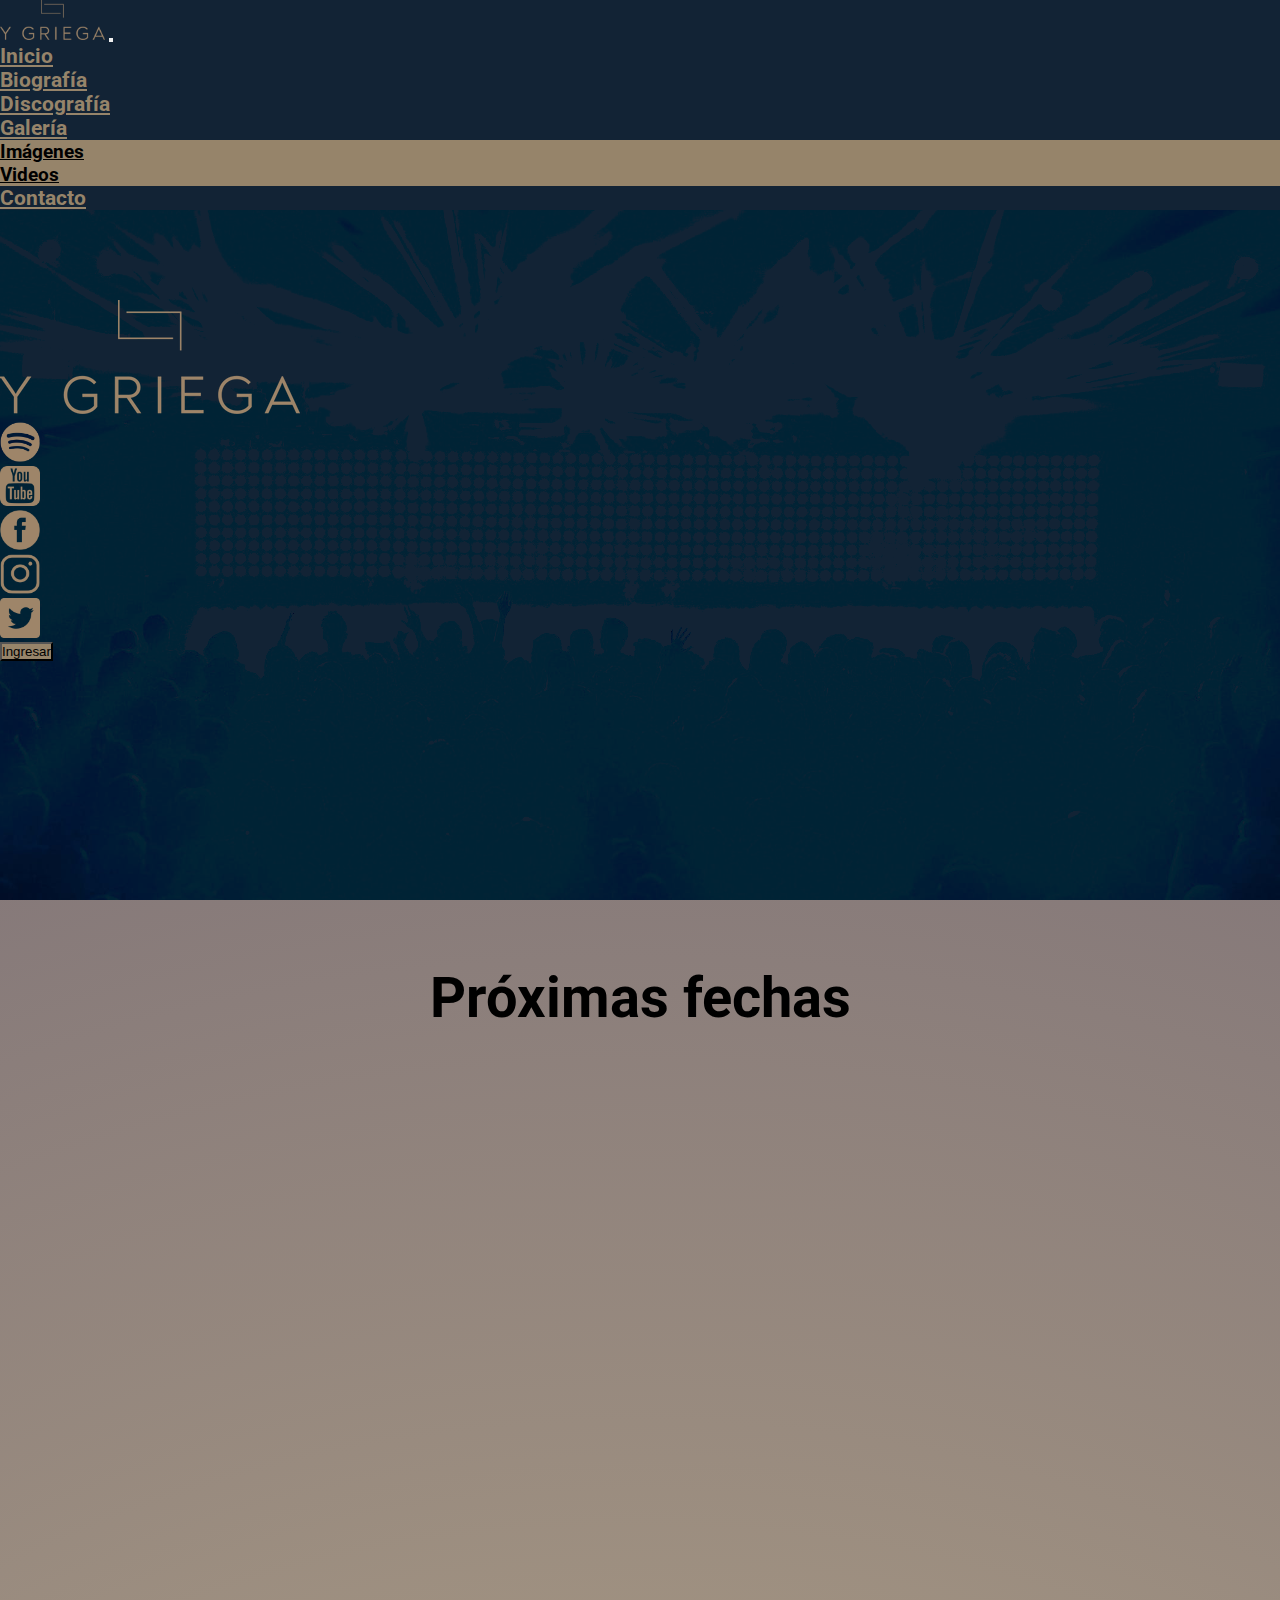
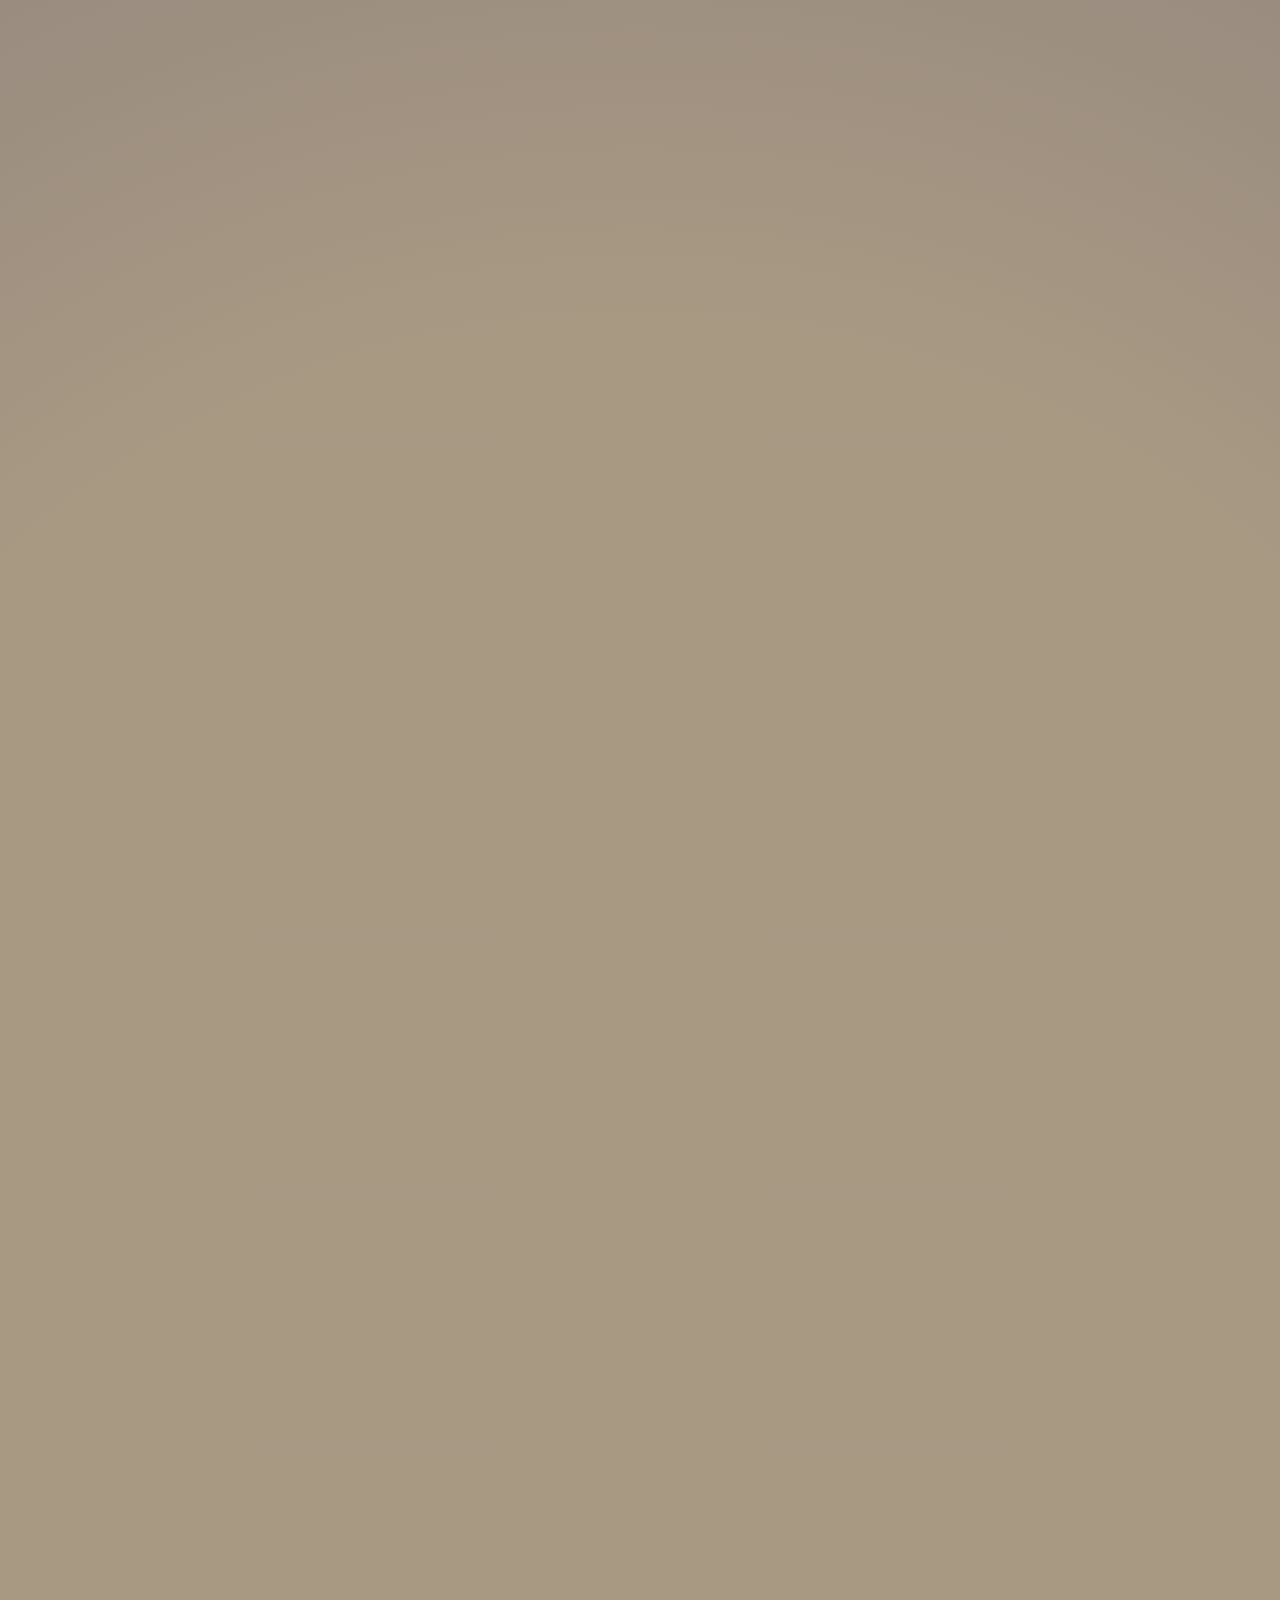
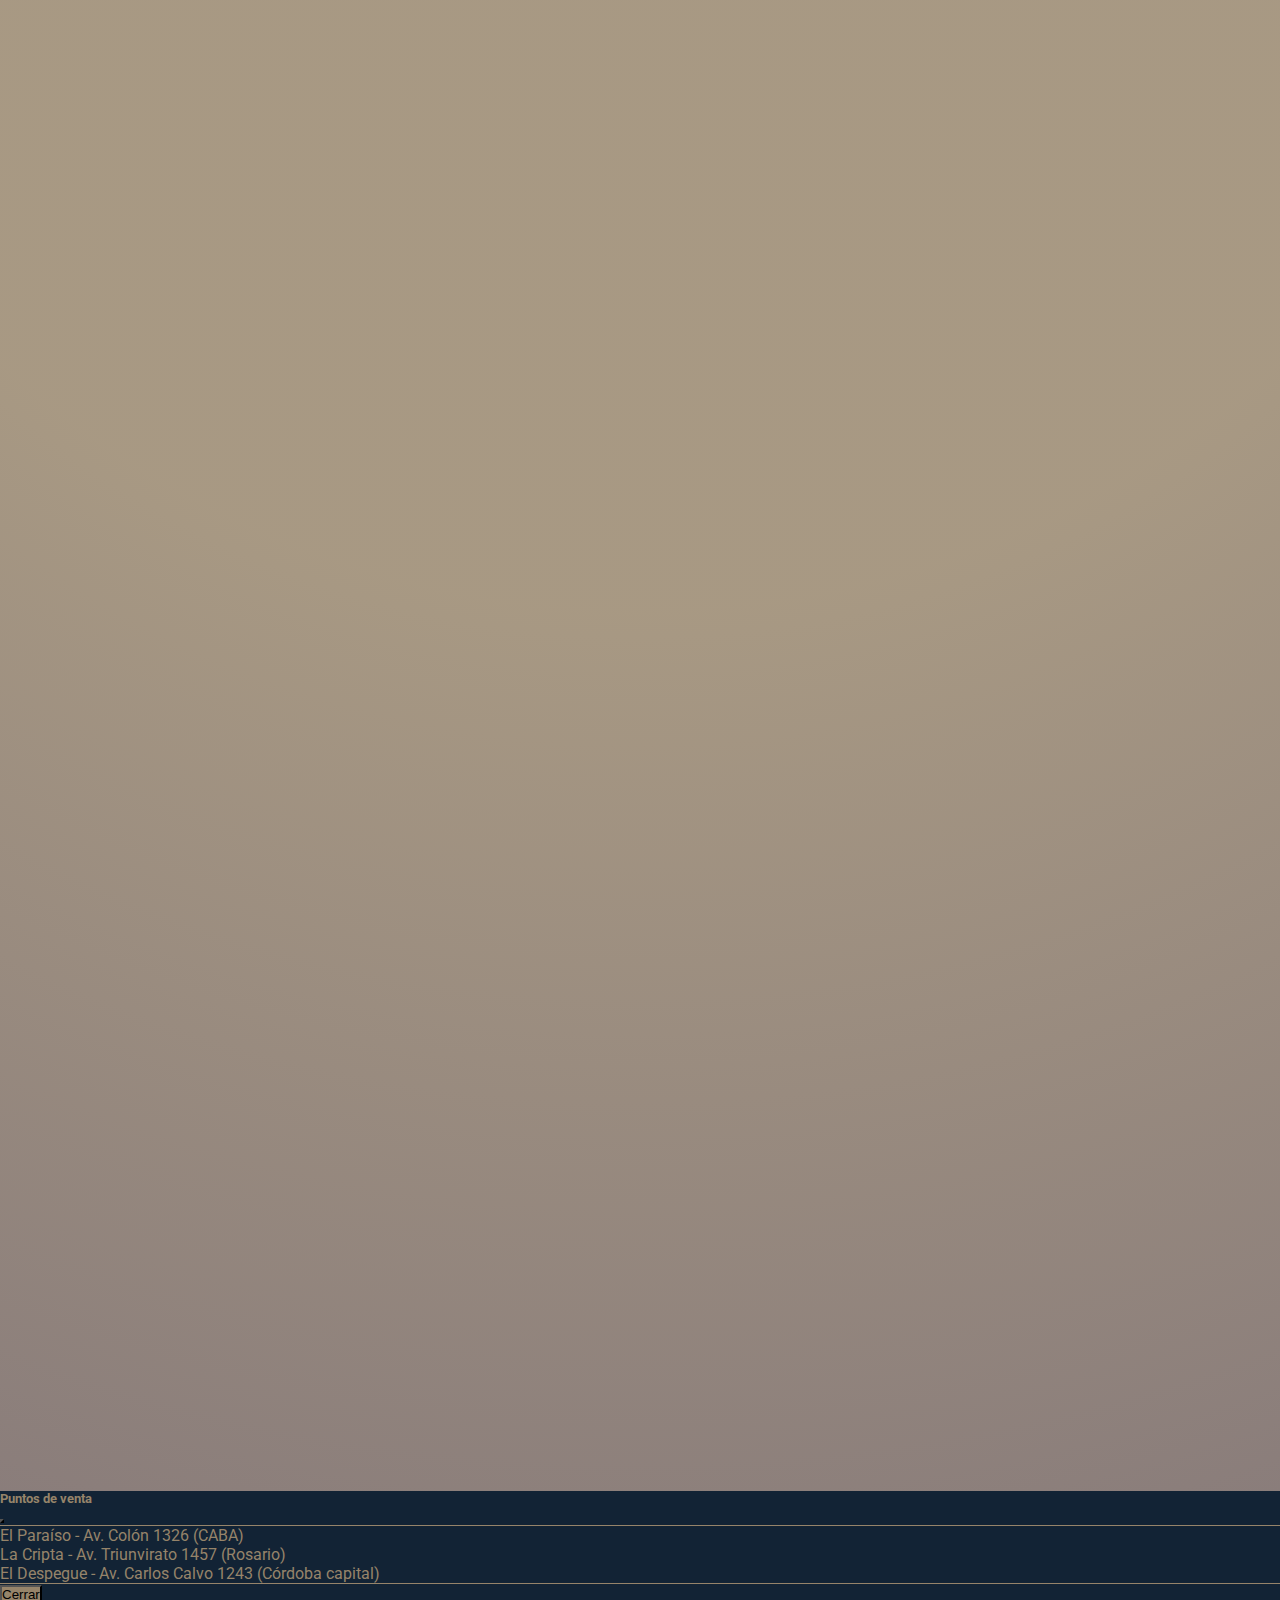
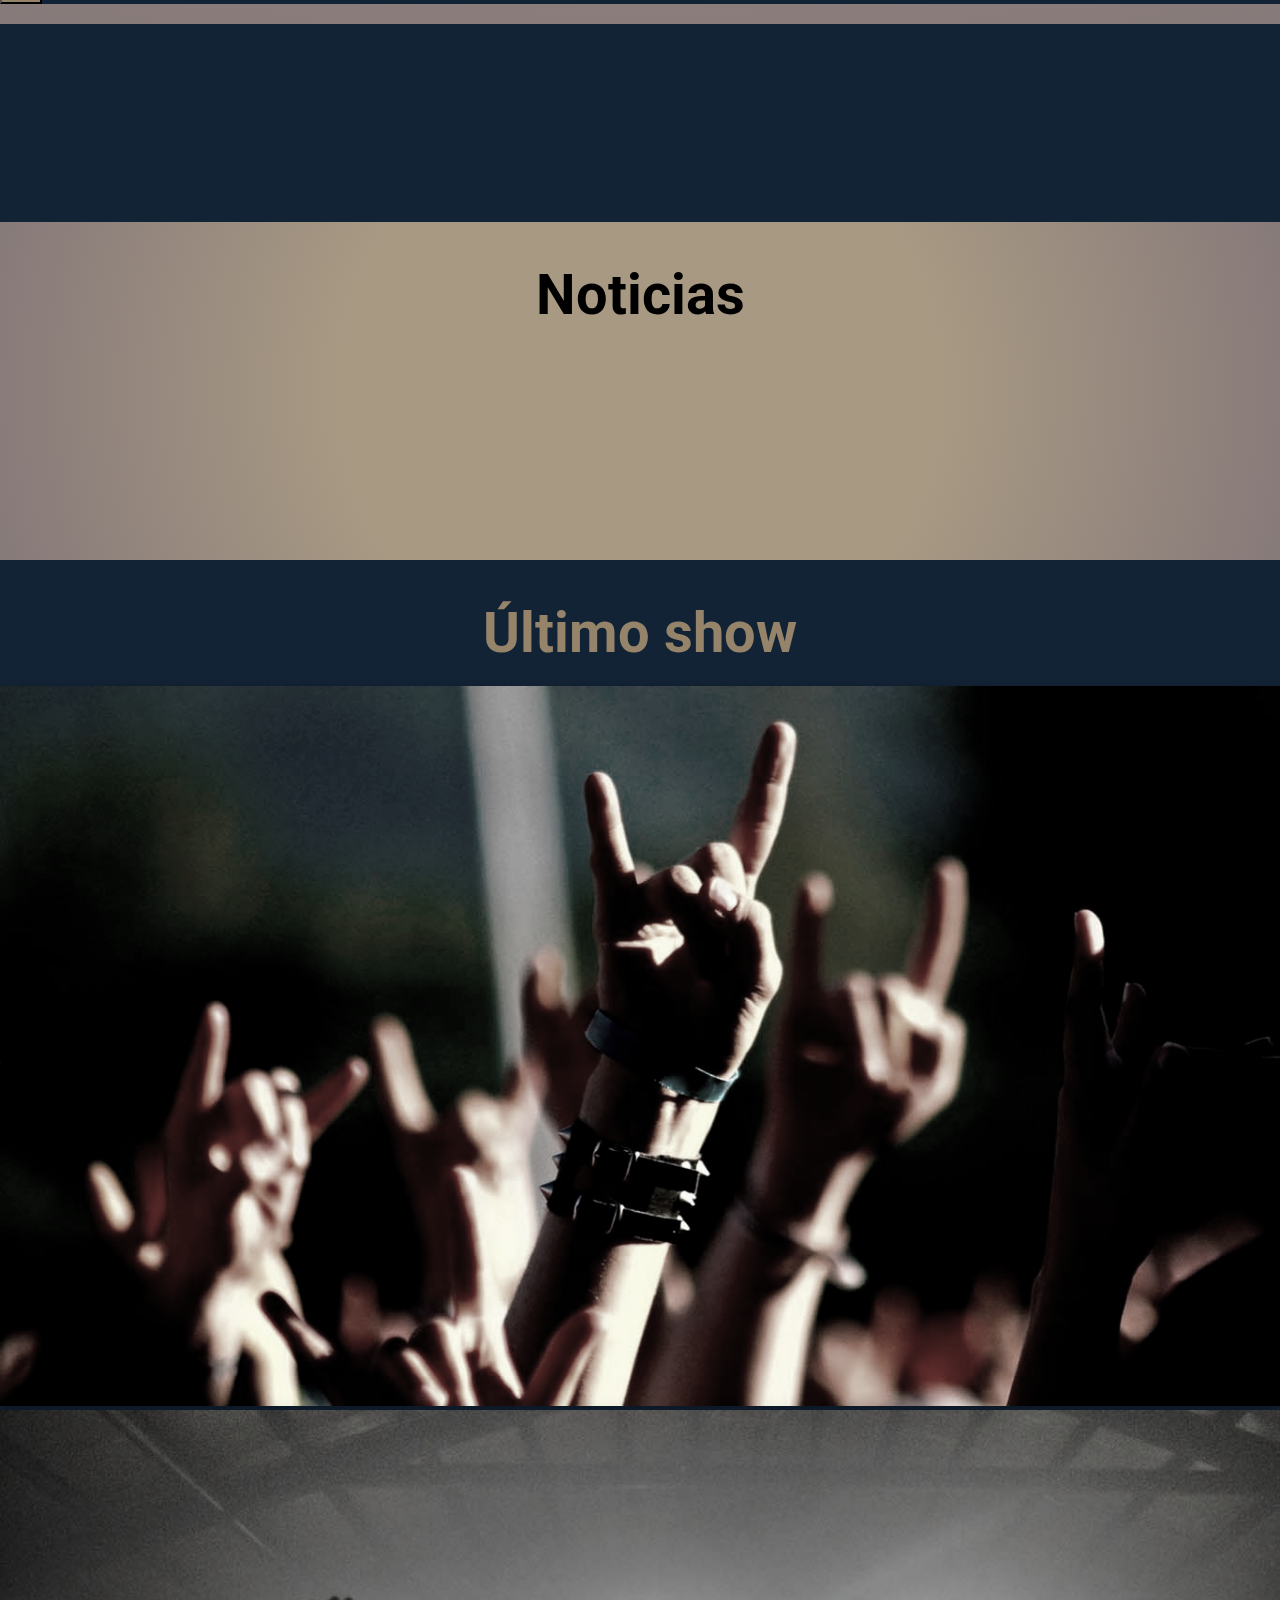
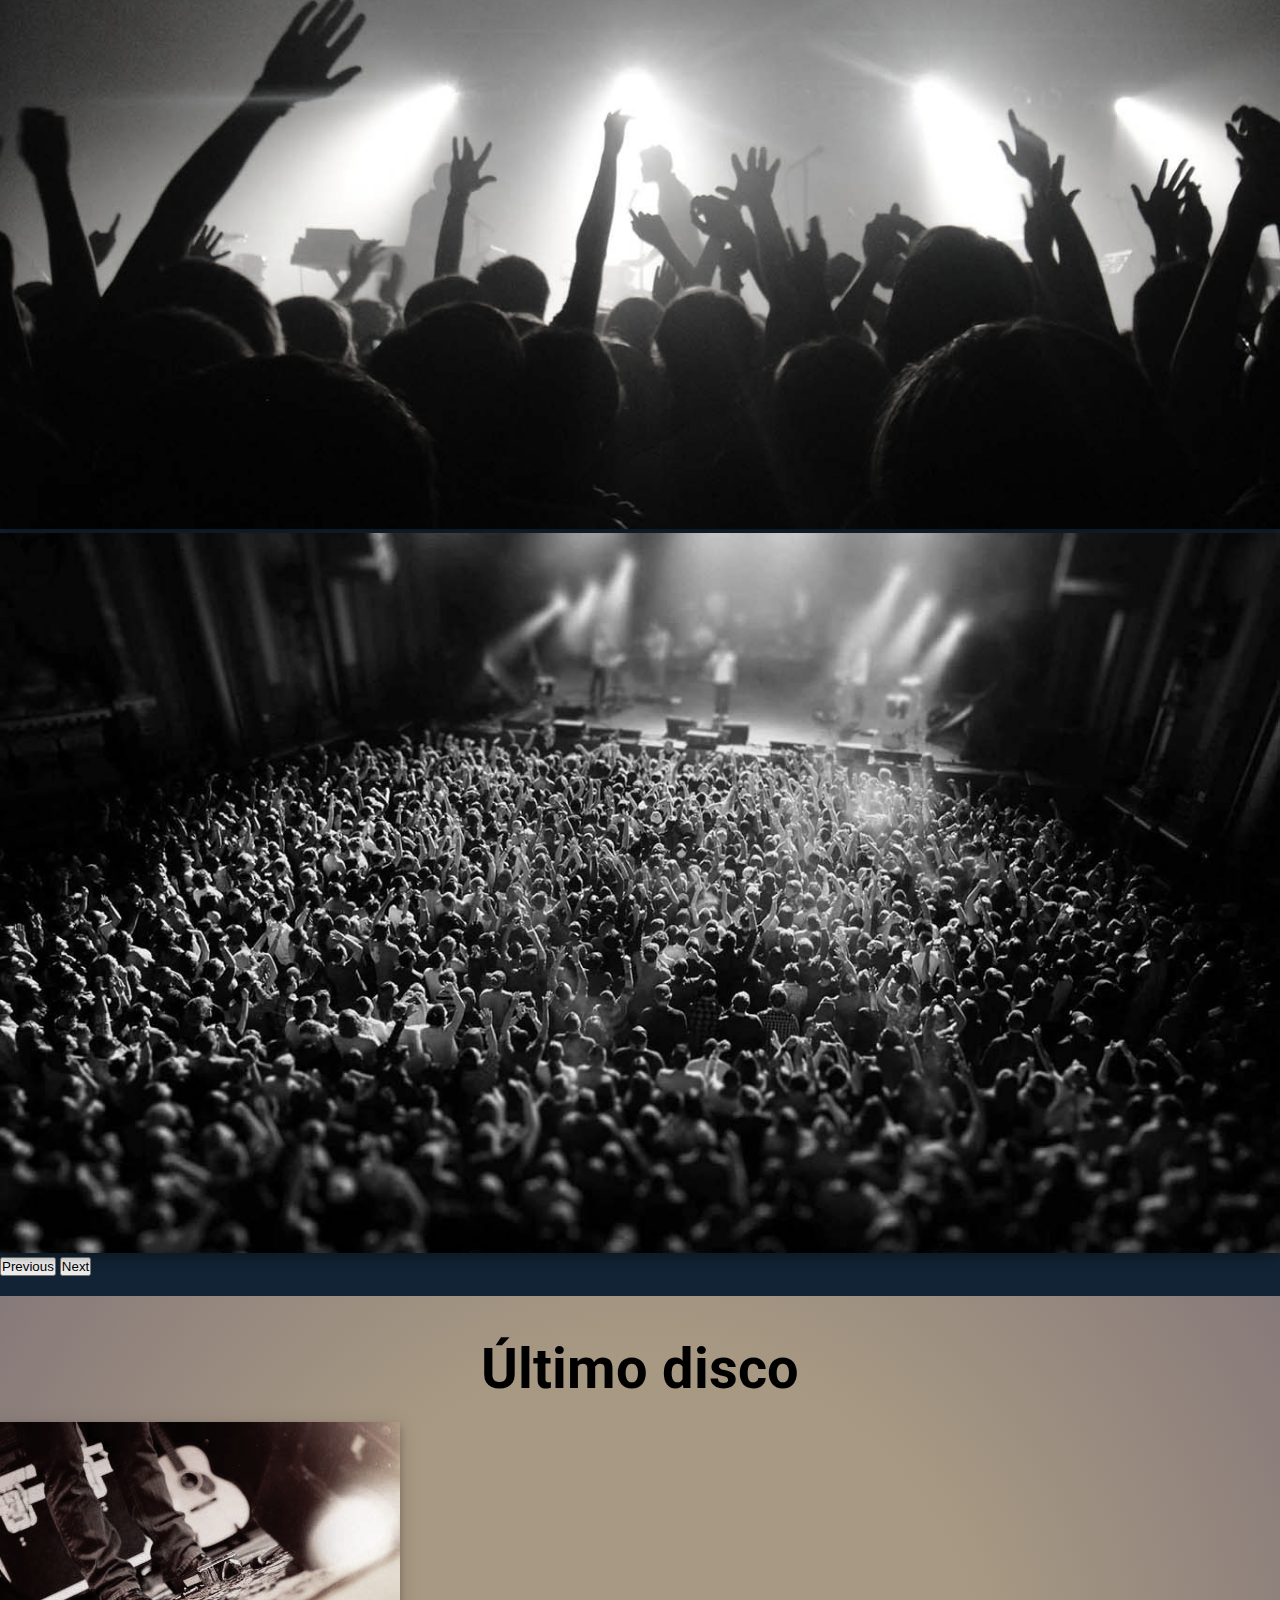
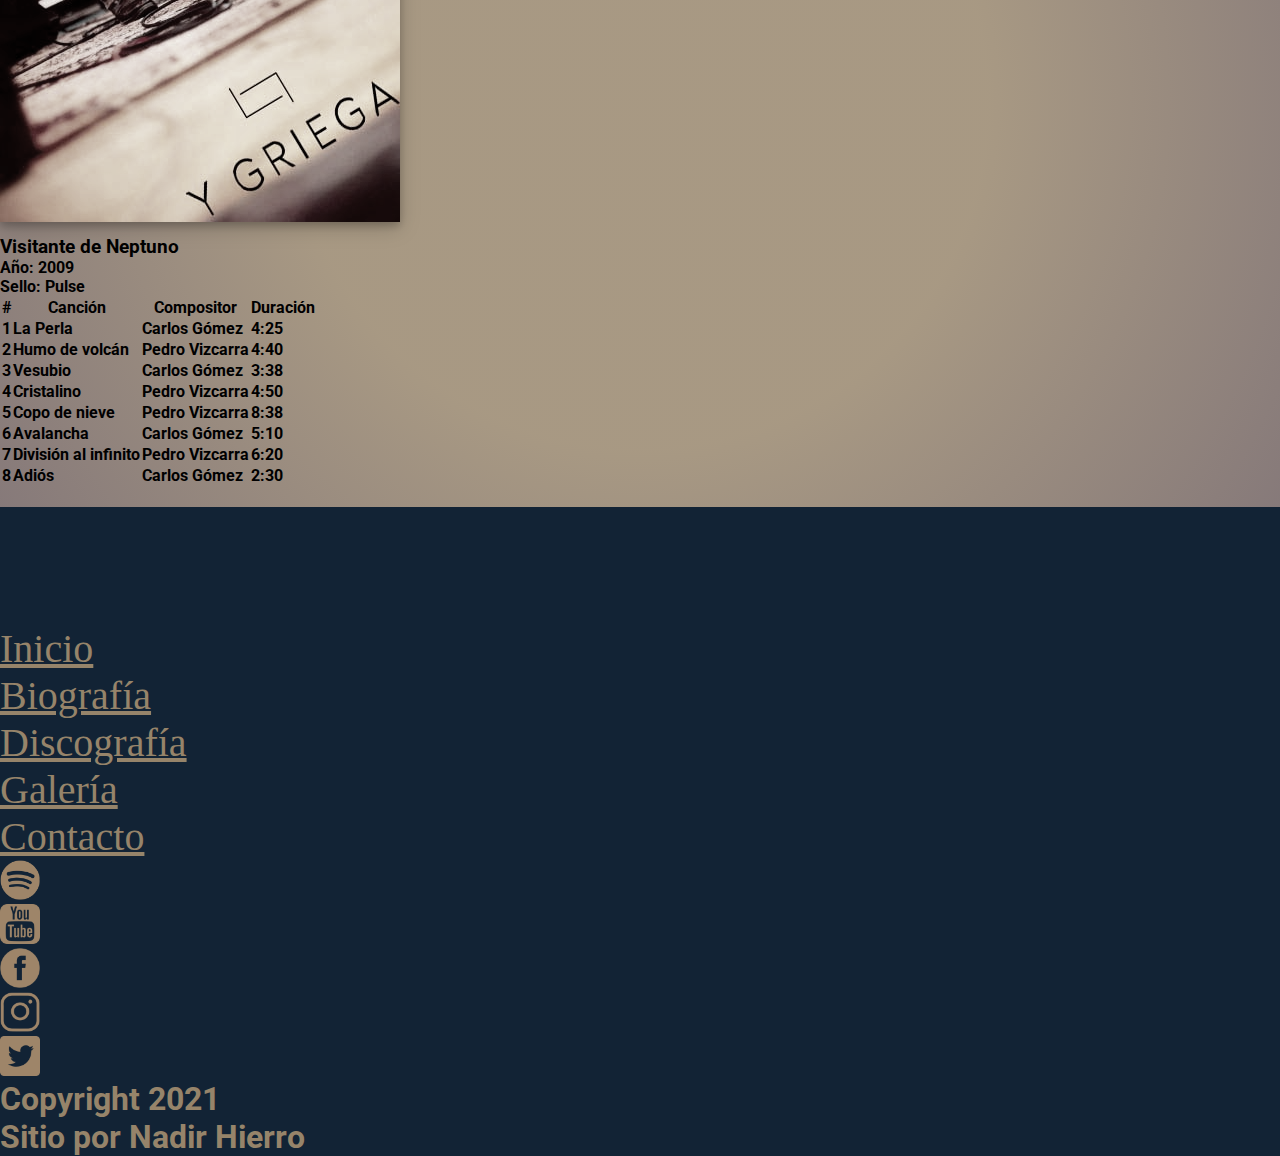
<file: index.html>
<!DOCTYPE html>
<html lang="en">
  <head>
    <!-- Título -->
    <title>Y Griega Música - Inicio</title>
    <meta charset="UTF-8" />
    <meta http-equiv="X-UA-Compatible" content="IE=edge" />
    <meta name="viewport" content="width=device-width, initial-scale=1.0" />
    <!-- Descripción -->
    <meta
      name="description"
      content="Sitio oficial de Y Griega, donde podrás encontrar información general, próximas fechas, noticias y contenido multimedia de la banda"
    />
    <!-- Keywords -->
    <meta
      name="keywords"
      content="y griega, bandas, música, música argentina, rock, rock progresivo, conciertos, shows, recitales, videos"
    />
    <!-- link bootstrap css -->
    <link
      href="https://cdn.jsdelivr.net/npm/bootstrap@5.0.1/dist/css/bootstrap.min.css"
      rel="stylesheet"
      integrity="sha384-+0n0xVW2eSR5OomGNYDnhzAbDsOXxcvSN1TPprVMTNDbiYZCxYbOOl7+AMvyTG2x"
      crossorigin="anonymous"
    />
    <!-- Bootstrap JS -->
    <script
      src="https://cdn.jsdelivr.net/npm/@popperjs/core@2.9.2/dist/umd/popper.min.js"
      integrity="sha384-IQsoLXl5PILFhosVNubq5LC7Qb9DXgDA9i+tQ8Zj3iwWAwPtgFTxbJ8NT4GN1R8p"
      crossorigin="anonymous"
    ></script>
    <script
      src="https://cdn.jsdelivr.net/npm/bootstrap@5.0.1/dist/js/bootstrap.min.js"
      integrity="sha384-Atwg2Pkwv9vp0ygtn1JAojH0nYbwNJLPhwyoVbhoPwBhjQPR5VtM2+xf0Uwh9KtT"
      crossorigin="anonymous"
    ></script>
    <!-- Google Font Roboto -->
    <link rel="preconnect" href="https://fonts.gstatic.com" />
    <link
      href="https://fonts.googleapis.com/css2?family=Roboto:wght@300&display=swap"
      rel="stylesheet"
    />
    <!-- link animte.css -->
    <link
      rel="stylesheet"
      href="https://cdnjs.cloudflare.com/ajax/libs/animate.css/4.1.1/animate.min.css"
    />
    <!-- link css propio -->
    <link rel="stylesheet" href="./styles/main.css" />
  </head>
  <body>
    <!-- header container fluid y con fondo azul -->
    <header class="container-fluid fondoAzul header header--nav">
      <!-- Navbar importada de bootstrap y fija -->
      <nav
        class="
          navbar navbar-expand-lg navbar-dark
          bg-dark
          fixed-top
          fondoAzulNoFoto
          header__nav
        "
      >
        <div class="container-fluid">
          <a class="navbar-brand" href="./index.html">
            <!-- Logo en navbar -->
            <img
              class="header__nav__logo"
              src="./images/logo.png"
              alt="Y Griega logo"
          /></a>
          <button
            class="navbar-toggler"
            type="button"
            data-bs-toggle="collapse"
            data-bs-target="#navbarSupportedContent"
            aria-controls="navbarSupportedContent"
            aria-expanded="false"
            aria-label="Toggle navigation"
          >
            <span class="navbar-toggler-icon"></span>
          </button>
          <div class="collapse navbar-collapse" id="navbarSupportedContent">
            <ul
              class="
                navbar-nav
                me-auto
                mb-2 mb-lg-0
                w-100
                justify-content-around
              "
            >
              <li class="nav-item">
                <a class="nav-link active" aria-current="page" href="#"
                  >Inicio</a
                >
              </li>
              <li class="nav-item">
                <a class="nav-link" href="./Biografia.html">Biografía</a>
              </li>
              <li class="nav-item">
                <a class="nav-link" href="./Discografia.html">Discografía</a>
              </li>
              <li class="nav-item dropdown">
                <a
                  class="nav-link dropdown-toggle"
                  href="#"
                  id="navbarDropdown"
                  role="button"
                  data-bs-toggle="dropdown"
                  aria-expanded="false"
                >
                  Galería
                </a>
                <!-- Dropdown con sus clases -->
                <ul
                  class="
                    dropdown-menu dropdown-menu-dark
                    header__nav__dropdown
                    fondoBeige
                  "
                  aria-labelledby="navbarDropdown"
                >
                  <li>
                    <a
                      class="dropdown-item negro"
                      href="./Galeria.html#imagenes"
                      >Imágenes</a
                    >
                  </li>
                  <li>
                    <a class="dropdown-item negro" href="./Galeria.html#videos"
                      >Videos</a
                    >
                  </li>
                </ul>
              </li>
              <li class="nav-item">
                <a class="nav-link" href="./Contacto.html">Contacto</a>
              </li>
            </ul>
          </div>
        </div>
      </nav>
      <!-- Caja flex para logo y redes sociales -->
      <div
        class="
          position-relative
          d-flex
          flex-column
          justify-content-center
          align-items-center
          h-100
          header__flex
        "
      >
        <!-- Logo header con animación slideInDown de animate.css y WOW.js -->
        <h1 class="header__logo">
          <a href="./index.html">
            <img
              class="wow animate__animated animate__slideInDown"
              src="./images/logo.png"
              alt="Y Griega Música"
            />
          </a>
          <span>Y Griega Música</span>
        </h1>
        <!-- Nav redes sociales usando bootstrap y con animación slideInUp -->
        <ul
          class="
            nav
            justify-content-center
            wow
            animate__animated animate__slideInUp
            header__redesSociales
          "
        >
          <li class="nav-item">
            <a class="nav-link" href="#" target="_blank" alt="Spotify"
              ><img src="./images/spotify_icon.png" alt="Spotify"
            /></a>
          </li>
          <li class="nav-item">
            <a class="nav-link" href="#" target="_blank"
              ><img src="./images/youtube_icon.png" alt="Youtube"
            /></a>
          </li>
          <li class="nav-item">
            <a class="nav-link" href="#" target="_blank"
              ><img src="./images/facebook_icon.png" alt="Facebook"
            /></a>
          </li>
          <li class="nav-item">
            <a class="nav-link" href="#" target="_blank"
              ><img src="./images/instagram_icon.png" alt="Instagram"
            /></a>
          </li>
          <li class="nav-item">
            <a class="nav-link" href="#" target="_blank"
              ><img src="./images/twitter_icon.png" alt="Twitter"
            /></a>
          </li>
        </ul>
        <!-- Boton para ingresar con animación y fondo beige -->
        <button
          type="button"
          class="
            btn btn-dark
            rounded
            wow
            animate__animated animate__slideInUp
            header__boton
            fondoBeige
          "
        >
          <a class="negro" href="#proximasFechas"> Ingresar </a>
        </button>
      </div>
    </header>
    <main>
      <!-- Container fluid para próximas fechas con fondo beige -->
      <div
        id="proximasFechas"
        class="container-fluid fondoBeigeRadial proximasFechas"
      >
        <h2 class="text-center subtitulo negro roboto">Próximas fechas</h2>
        <!-- Row para cards de bootstrap -->
        <div class="row proximasFechas__tarjetas">
          <!-- Divs de las columnas para posicionar cada card y animación flipIn -->
          <div
            class="
              col-sm-6 col-lg-3
              wow
              animate__animated animate__flipInY animate__slow
              proximasFechas__tarjetas__tarjeta
            "
          >
            <!-- fondo de tarjeta azul con foto -->
            <div class="card text-center colorA fondoAzul">
              <img
                src="./images/proximasFechas1.jpg"
                class="card-img-top"
                alt="Estadio Obras"
              />
              <div class="card-body">
                <h5 class="card-title">19/08 20hs</h5>
                <p class="card-text">Estadio Obras</p>
                <div class="dropdown">
                  <!-- fondo beige para botón -->
                  <a
                    class="btn btn-dark dropdown-toggle fondoBeige negro"
                    href="#"
                    role="button"
                    id="dropdownMenuLink"
                    data-bs-toggle="dropdown"
                    aria-expanded="false"
                  >
                    Comprar entradas
                  </a>
                  <!-- Dropdown para "comprar entradas con fondo azul" -->
                  <ul
                    class="dropdown-menu fondoAzulNoFoto"
                    aria-labelledby="dropdownMenuLink"
                  >
                    <li>
                      <a class="dropdown-item colorA" href="#" target="_blank"
                        >Mercado Pago</a
                      >
                    </li>
                    <li>
                      <a class="dropdown-item colorA" href="#" target="_blank"
                        >Ticketek</a
                      >
                    </li>
                    <li>
                      <!-- Button trigger modal -->
                      <a
                        class="dropdown-item colorA"
                        href="#"
                        data-bs-toggle="modal"
                        data-bs-target="#puntosDeVenta"
                      >
                        Puntos de venta
                      </a>
                    </li>
                  </ul>
                </div>
              </div>
            </div>
          </div>
          <div
            class="
              col-sm-6 col-lg-3
              wow
              animate__animated animate__flipInY
              proximasFechas__tarjetas__tarjeta
            "
          >
            <div class="card text-center colorA fondoAzul">
              <img
                src="./images/proximasFechas2.jpg"
                class="card-img-top"
                alt="Auditorio Villa Crespo"
              />
              <div class="card-body">
                <h5 class="card-title">10/09 19hs</h5>
                <p class="card-text">Auditorio Villa Crespo</p>
                <div class="dropdown">
                  <a
                    class="btn btn-dark dropdown-toggle fondoBeige negro"
                    href="#"
                    role="button"
                    id="dropdownMenuLink"
                    data-bs-toggle="dropdown"
                    aria-expanded="false"
                  >
                    Comprar entradas
                  </a>

                  <ul
                    class="dropdown-menu fondoAzulNoFoto"
                    aria-labelledby="dropdownMenuLink"
                  >
                    <li>
                      <a class="dropdown-item colorA" href="#" target="_blank"
                        >Mercado Pago</a
                      >
                    </li>
                    <li>
                      <a class="dropdown-item colorA" href="#" target="_blank"
                        >Ticketek</a
                      >
                    </li>
                    <li>
                      <a
                        class="dropdown-item colorA"
                        href="#"
                        data-bs-toggle="modal"
                        data-bs-target="#puntosDeVenta"
                      >
                        Puntos de venta
                      </a>
                    </li>
                  </ul>
                </div>
              </div>
            </div>
          </div>
          <div
            class="
              col-sm-6 col-lg-3
              wow
              animate__animated animate__flipInY
              proximasFechas__tarjetas__tarjeta
            "
          >
            <div class="card text-center colorA fondoAzul">
              <img
                src="./images/proximasFechas3.jpg"
                class="card-img-top"
                alt="Defensores de Belgrano"
              />
              <div class="card-body">
                <h5 class="card-title">15/09 21hs</h5>
                <p class="card-text">Defensores de Belgrano</p>
                <div class="dropdown">
                  <a
                    class="btn btn-dark dropdown-toggle fondoBeige negro"
                    href="#"
                    role="button"
                    id="dropdownMenuLink"
                    data-bs-toggle="dropdown"
                    aria-expanded="false"
                  >
                    Comprar entradas
                  </a>

                  <ul
                    class="dropdown-menu fondoAzulNoFoto"
                    aria-labelledby="dropdownMenuLink"
                  >
                    <li>
                      <a class="dropdown-item colorA" href="#" target="_blank"
                        >Mercado Pago</a
                      >
                    </li>
                    <li>
                      <a class="dropdown-item colorA" href="#" target="_blank"
                        >Ticketek</a
                      >
                    </li>
                    <li>
                      <a
                        class="dropdown-item colorA"
                        href="#"
                        data-bs-toggle="modal"
                        data-bs-target="#puntosDeVenta"
                      >
                        Puntos de venta
                      </a>
                    </li>
                  </ul>
                </div>
              </div>
            </div>
          </div>
          <div
            class="
              col-sm-6 col-lg-3
              wow
              animate__animated animate__flipInY animate__slow
              proximasFechas__tarjetas__tarjeta
            "
          >
            <div class="card text-center colorA fondoAzul">
              <img
                src="./images/proximasFechas4.jpg"
                class="card-img-top"
                alt="Teatro Flores"
              />
              <div class="card-body">
                <h5 class="card-title">01/10 22hs</h5>
                <p class="card-text">Teatro Flores</p>
                <div class="dropdown">
                  <a
                    class="btn btn-dark dropdown-toggle fondoBeige negro"
                    href="#"
                    role="button"
                    id="dropdownMenuLink"
                    data-bs-toggle="dropdown"
                    aria-expanded="false"
                  >
                    Comprar entradas
                  </a>

                  <ul
                    class="dropdown-menu fondoAzulNoFoto"
                    aria-labelledby="dropdownMenuLink"
                  >
                    <li>
                      <a class="dropdown-item colorA" href="#" target="_blank"
                        >Mercado Pago</a
                      >
                    </li>
                    <li>
                      <a class="dropdown-item colorA" href="#" target="_blank"
                        >Ticketek</a
                      >
                    </li>
                    <li>
                      <a
                        class="dropdown-item colorA"
                        href="#"
                        data-bs-toggle="modal"
                        data-bs-target="#puntosDeVenta"
                      >
                        Puntos de venta
                      </a>
                    </li>
                  </ul>
                </div>
              </div>
            </div>
          </div>
        </div>
        <!-- Modal -->
        <div
          class="modal fade roboto"
          id="puntosDeVenta"
          data-bs-backdrop="static"
          data-bs-keyboard="false"
          tabindex="-1"
          aria-labelledby="puntosDeVentaLabel"
          aria-hidden="true"
        >
          <div class="modal-dialog">
            <div class="modal-content fondoAzulNoFoto colorA">
              <div class="modal-header noBottom">
                <h5 class="modal-title" id="puntosDeVentaLabel">
                  Puntos de venta
                </h5>
                <button
                  type="button"
                  class="btn-close close"
                  data-bs-dismiss="modal"
                  aria-label="Close"
                ></button>
              </div>
              <div class="modal-body">
                <ul>
                  <li>El Paraíso - Av. Colón 1326 (CABA)</li>
                  <li>La Cripta - Av. Triunvirato 1457 (Rosario)</li>
                  <li>El Despegue - Av. Carlos Calvo 1243 (Córdoba capital)</li>
                </ul>
              </div>
              <div class="modal-footer noTop">
                <button
                  type="button"
                  class="btn fondoBeige negro"
                  data-bs-dismiss="modal"
                >
                  Cerrar
                </button>
              </div>
            </div>
          </div>
        </div>
      </div>
      <!-- Container fluid y dark para youtube con fondo azul con foto -->
      <div class="container-fluid fondoAzul youtube">
        <!-- Container dentro del fluid para enmarcar el embed, ratio 16:9 y animación zoomIn -->
        <div
          class="
            container
            ratio ratio-16x9
            wow
            animate__animated animate__zoomIn
          "
        >
          <iframe
            src="https://www.youtube.com/embed/bsxEMYrSRhA"
            title="YouTube video"
            allowfullscreen
          ></iframe>
        </div>
      </div>
      <!-- Container fluid para noticias con fondo beige -->
      <div class="container-fluid fondoBeigeRadial noticias">
        <!-- Título centrado y negro -->
        <h2 class="text-center subtitulo negro roboto">Noticias</h2>
        <!-- Row para noticias -->
        <div class="row">
          <!-- Distribución de las columnas responsive en noticias -->
          <div
            class="
              col-md-6
              wow
              animate__animated animate__zoomIn
              noticias__noticia
            "
          >
            <h3 class="text-center noticias__noticia__titulo">
              <!-- Badge para título de noticia -->
              <span class="badge rounded-pill bg-dark fondoAzulNoFoto colorA"
                >Un nuevo proyecto</span
              >
            </h3>
            <div class="noticias__noticia__contenido">
              <p>
                La banda se encuentra trabajando en una nueva producción:
                "Colores infames", el nuevo LP que pronto saldrá a través de las
                principales plataformas de streamming. Se trata de una nueva
                fase del grupo en la cual se está experimentando la fusión entre
                el Rock, el Jazz y el Funk.
              </p>
              <p>El disco contará con 11 canciones.</p>
            </div>
          </div>
          <div
            class="
              col-md-6
              wow
              animate__animated animate__zoomIn
              noticias__noticia
            "
          >
            <h3 class="text-center noticias__noticia__titulo">
              <span
                class="
                  badge
                  rounded-pill
                  bg-dark
                  fondoAzulNoFoto fondoAzulNoFoto
                  colorA
                "
              >
                Se suma Gustavo López</span
              >
            </h3>
            <div class="noticias__noticia__contenido">
              <p>
                Y Griega se complace en informar la nueva incorporación en la
                banda: Se trata de Gustavo López, saxofonista de reconocida
                trayectoria en el circuito under. Estudió con Carlos Páez y en
                el Conservatorio "Manuel de Falla". Gustavo brindará toda su
                frescura al sonido de Y Griega
              </p>
              <p>Ya se encuentra trabajando en "Colores infames".</p>
            </div>
          </div>
        </div>
      </div>
      <!-- Container fluid y dark para ultimo show -->
      <div class="container-fluid fondoAzul ultimoShow">
        <!-- Container dentro del fluid para enmarcar -->
        <div class="container">
          <h2 class="subtitulo colorA roboto">Último show</h2>
          <!-- Carousel para las fotos del último show, importado de Boostrap -->
          <div
            id="carouselUltimoShow"
            class="carousel slide"
            data-bs-ride="carousel"
          >
            <div class="carousel-inner">
              <div class="carousel-item active">
                <img
                  src="./images/ultimoShow1.jpg"
                  class="d-block w-100 img-responsive"
                  alt="Show 14/07"
                />
              </div>
              <div class="carousel-item">
                <img
                  src="./images/ultimoShow2.jpg"
                  class="d-block w-100 img-responsive"
                  alt="Show 12/08"
                />
              </div>
              <div class="carousel-item">
                <img
                  src="./images/ultimoshow3.jpg"
                  class="d-block w-100 img-responsive"
                  alt="Show 15/08"
                />
              </div>
            </div>
            <button
              class="carousel-control-prev"
              type="button"
              data-bs-target="#carouselUltimoShow"
              data-bs-slide="prev"
            >
              <span
                class="carousel-control-prev-icon"
                aria-hidden="true"
              ></span>
              <span class="visually-hidden">Previous</span>
            </button>
            <button
              class="carousel-control-next"
              type="button"
              data-bs-target="#carouselUltimoShow"
              data-bs-slide="next"
            >
              <span
                class="carousel-control-next-icon"
                aria-hidden="true"
              ></span>
              <span class="visually-hidden">Next</span>
            </button>
          </div>
        </div>
      </div>
      <!-- Container fluid para Último disco -->
      <div class="container-fluid fondoBeigeRadial roboto ultimoDisco">
        <div class="container">
          <div class="row">
            <h2 class="roboto subtitulo negro">Último disco</h2>
          </div>
          <div class="row ultimoDisco__disco">
            <div
              class="
                col-12 col-lg-3
                order-lg-2
                d-flex
                flex-column
                justify-content-center
              "
            >
              <img
                class="img-fluid rounded"
                src="./images/discografia/disco4.jpg"
                alt="Portada Visitante de Neptuno"
              />
              <h3 class="text-center">Visitante de Neptuno</h3>
              <p class="text-center">Año: 2009</p>
              <p class="text-center">Sello: Pulse</p>
            </div>
            <div
              class="
                col-12 col-lg-9
                d-flex
                justify-content-center
                align-items-center
              "
            >
              <table class="table table-hover table-borderless text-center">
                <thead>
                  <tr>
                    <th scope="col">#</th>
                    <th scope="col">Canción</th>
                    <th scope="col">Compositor</th>
                    <th scope="col">Duración</th>
                  </tr>
                </thead>
                <tbody>
                  <tr>
                    <th scope="row">1</th>
                    <td>La Perla</td>
                    <td>Carlos Gómez</td>
                    <td>4:25</td>
                  </tr>
                  <tr>
                    <th scope="row">2</th>
                    <td>Humo de volcán</td>
                    <td>Pedro Vizcarra</td>
                    <td>4:40</td>
                  </tr>
                  <tr>
                    <th scope="row">3</th>
                    <td>Vesubio</td>
                    <td>Carlos Gómez</td>
                    <td>3:38</td>
                  </tr>
                  <tr>
                    <th scope="row">4</th>
                    <td>Cristalino</td>
                    <td>Pedro Vizcarra</td>
                    <td>4:50</td>
                  </tr>
                  <tr>
                    <th scope="row">5</th>
                    <td>Copo de nieve</td>
                    <td>Pedro Vizcarra</td>
                    <td>8:38</td>
                  </tr>
                  <tr>
                    <th scope="row">6</th>
                    <td>Avalancha</td>
                    <td>Carlos Gómez</td>
                    <td>5:10</td>
                  </tr>
                  <tr>
                    <th scope="row">7</th>
                    <td>División al infinito</td>
                    <td>Pedro Vizcarra</td>
                    <td>6:20</td>
                  </tr>
                  <tr>
                    <th scope="row">8</th>
                    <td>Adiós</td>
                    <td>Carlos Gómez</td>
                    <td>2:30</td>
                  </tr>
                </tbody>
              </table>
            </div>
          </div>
        </div>
      </div>
    </main>
    <!-- Fondo azul con foto en footer -->
    <footer class="fondoAzul footer">
      <!-- Container fluid -->
      <div class="container-fluid">
        <!-- Caja flex -->
        <div
          class="
            d-flex
            flex-column
            justify-content-center
            align-items-center
            p-4
            footer__flex
          "
        >
          <!-- Logo footer con animación slideInDown de animate.css y WOW.js -->
          <img
            class="wow animate__animated animate__slideInDown footer__logo"
            src="./images/logo.png"
            alt="Logo"
          />
          <!-- Nav de footer -->
          <ul
            class="nav flex-column align-content-center text-center footer__nav"
          >
            <li class="nav-item">
              <a class="nav-link active negro" aria-current="page" href="#"
                >Inicio</a
              >
            </li>
            <li class="nav-item">
              <a class="nav-link negro" href="./Biografia.html">Biografía</a>
            </li>
            <li class="nav-item">
              <a class="nav-link negro" href="./Discografia.html"
                >Discografía</a
              >
            </li>
            <li class="nav-item">
              <a class="nav-link negro" href="./Galeria.html">Galería</a>
            </li>
            <li class="nav-item">
              <a class="nav-link negro" href="./Contacto.html">Contacto</a>
            </li>
          </ul>
          <!-- Redes sociales footer -->
          <ul class="nav justify-content-center footer__redesSociales">
            <li class="nav-item">
              <a class="nav-link" href="#" target="_blank" alt="Spotify"
                ><img src="./images/spotify_icon.png" alt="Spotify"
              /></a>
            </li>
            <li class="nav-item">
              <a class="nav-link" href="#" target="_blank"
                ><img src="./images/youtube_icon.png" alt="Youtube"
              /></a>
            </li>
            <li class="nav-item">
              <a class="nav-link" href="#" target="_blank"
                ><img src="./images/facebook_icon.png" alt="Facebook"
              /></a>
            </li>
            <li class="nav-item">
              <a class="nav-link" href="#" target="_blank"
                ><img src="./images/instagram_icon.png" alt="Instagram"
              /></a>
            </li>
            <li class="nav-item">
              <a class="nav-link" href="#" target="_blank"
                ><img src="./images/twitter_icon.png" alt="Twitter"
              /></a>
            </li>
          </ul>
        </div>
        <div class="row justify-content-around">
          <div class="col-6 copyright roboto negro">
            <p>Copyright 2021</p>
          </div>
          <div class="col-6 text-end copyright roboto negro">
            <p>
              Sitio por
              <a
                class="negro"
                href="https://github.com/nadirhierro/"
                target="_blank"
                >Nadir Hierro</a
              >
            </p>
          </div>
        </div>
      </div>
    </footer>
    <!-- Script WOW.js -->
    <script src="./js/wow.min.js"></script>
    <script>
      new WOW().init();
    </script>
  </body>
</html>
</file>
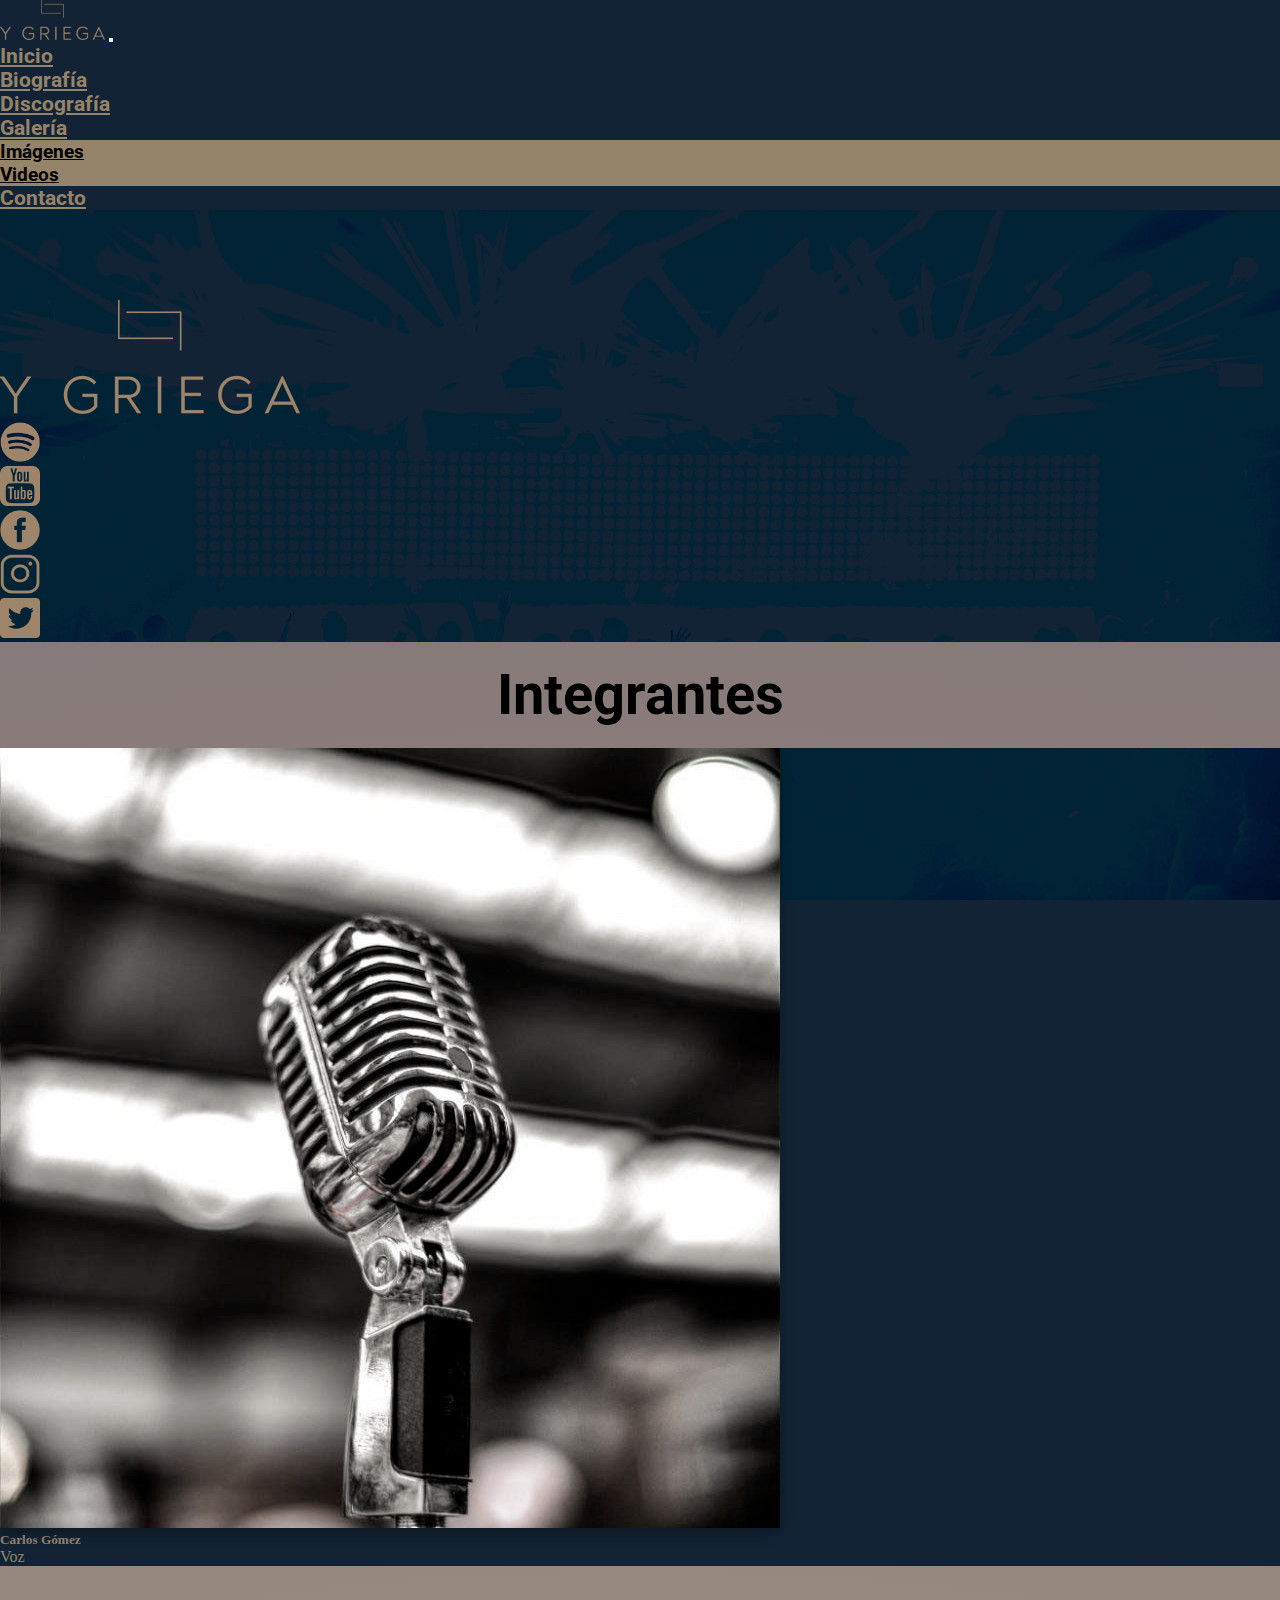
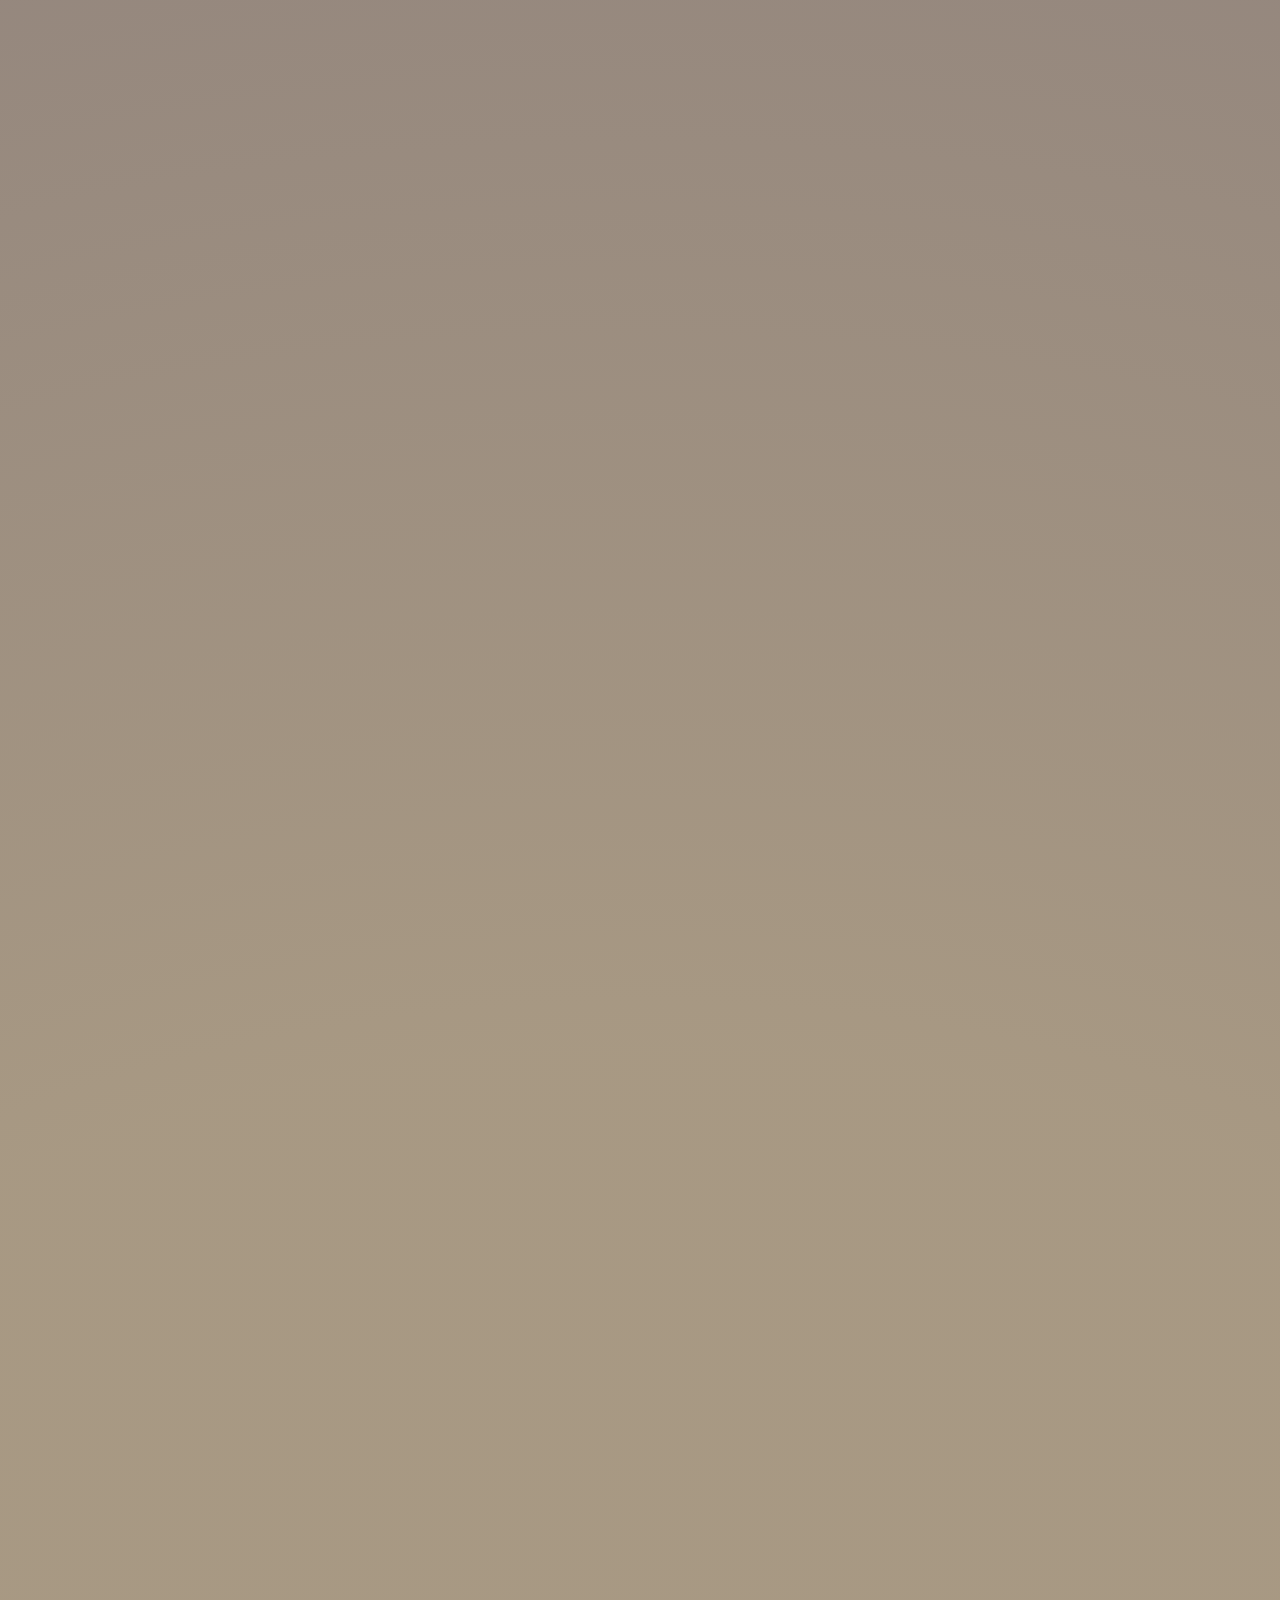
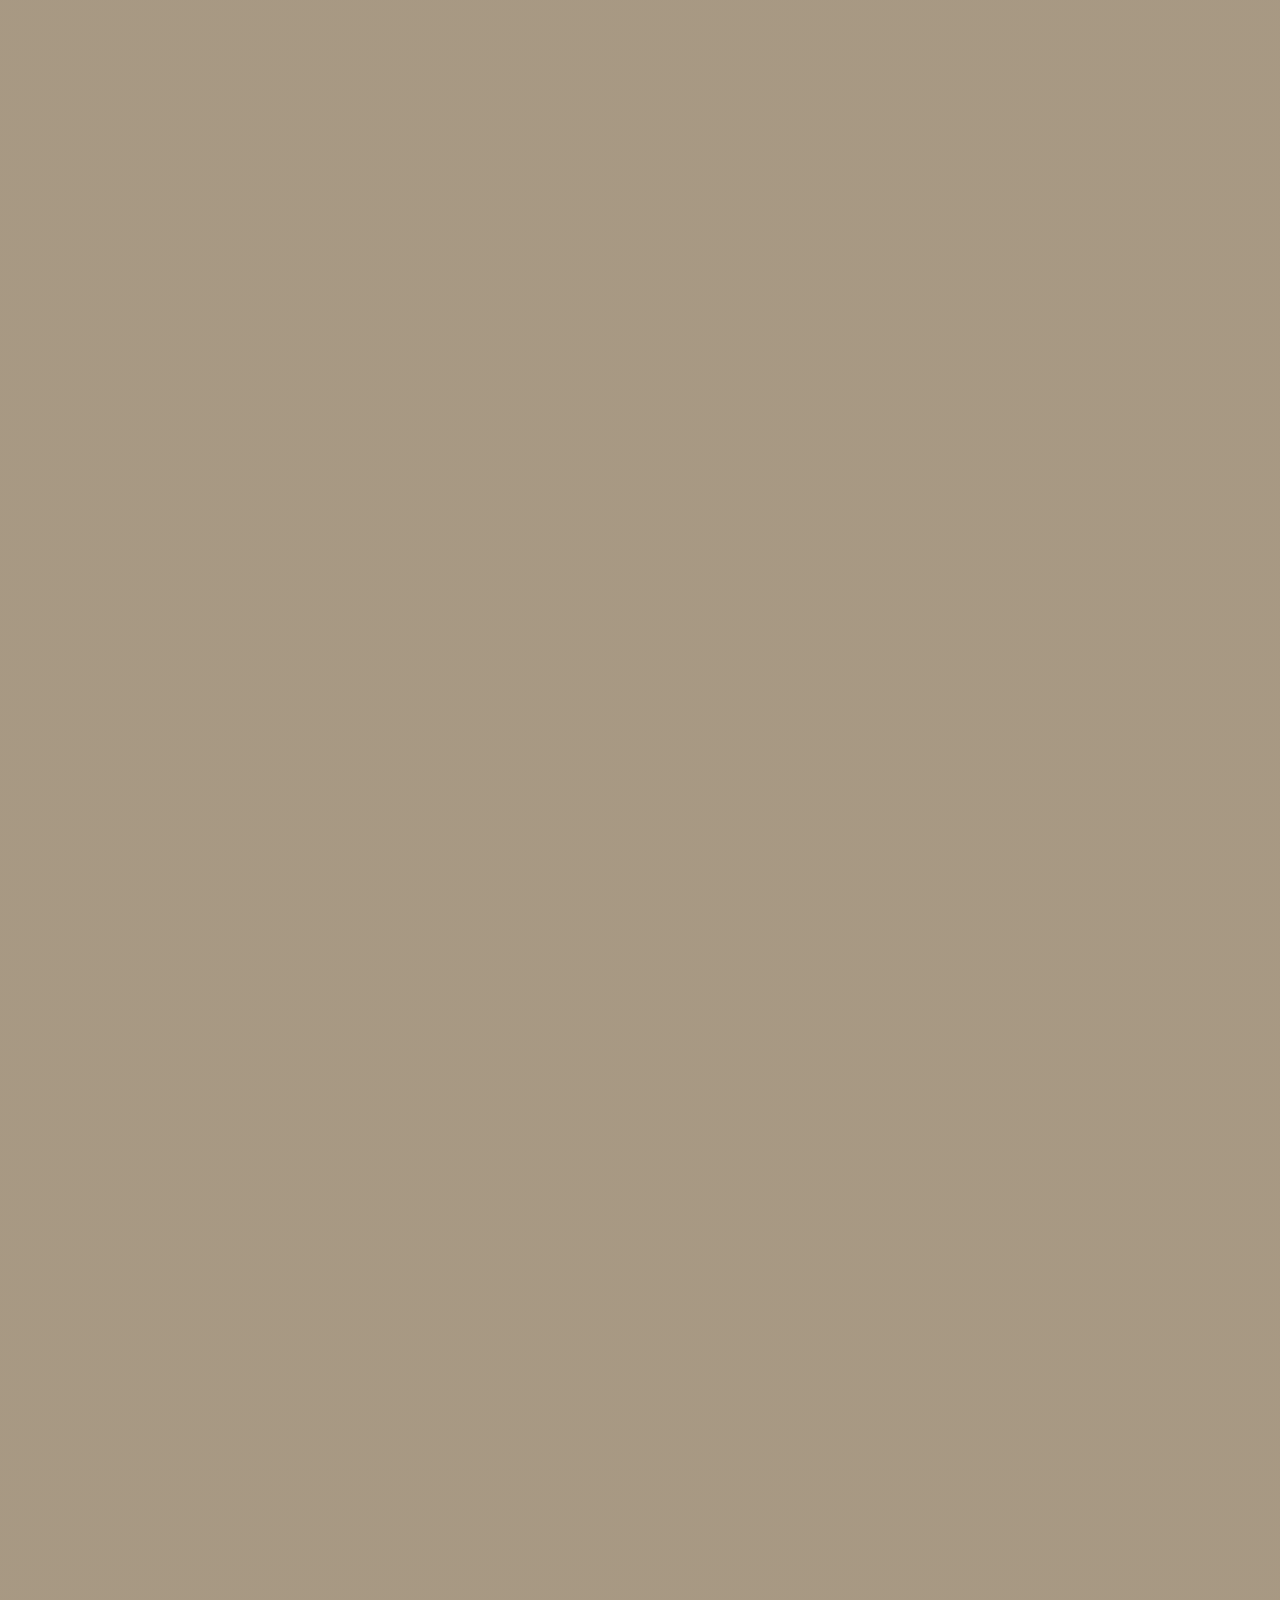
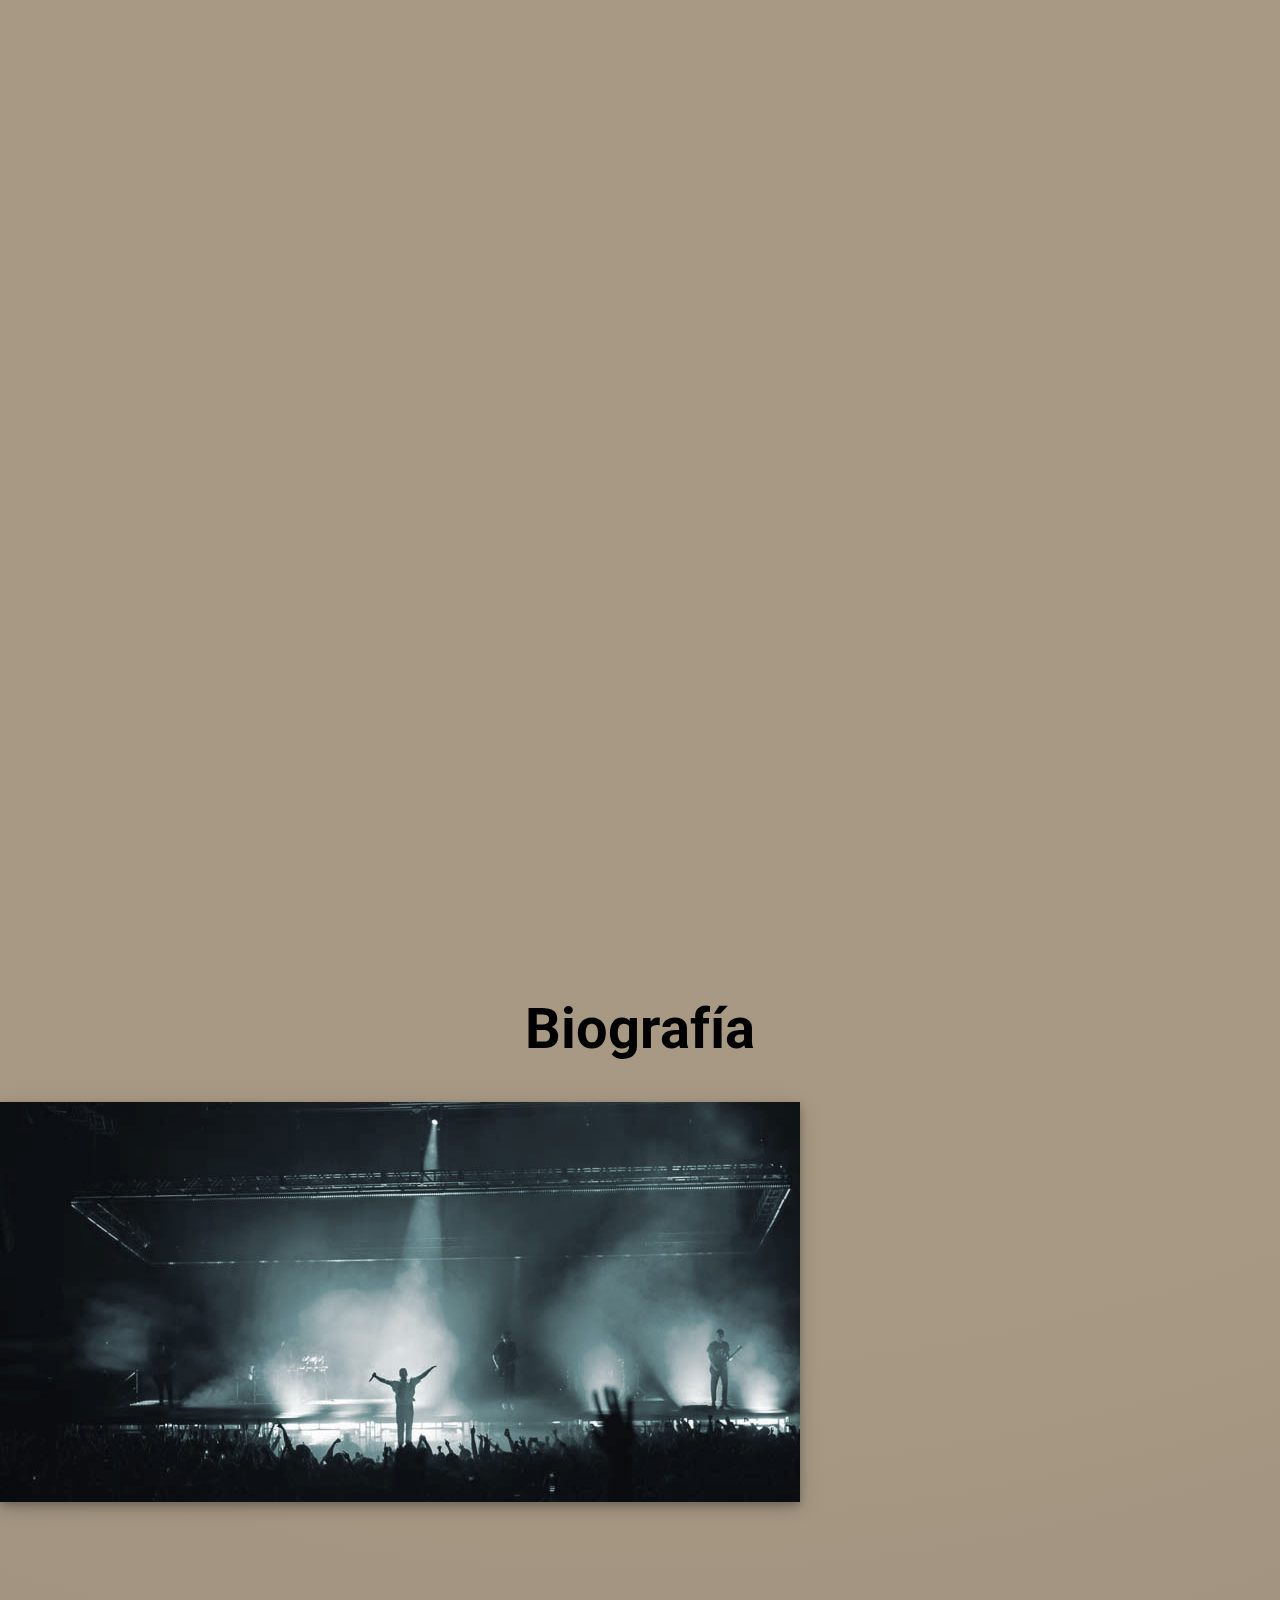
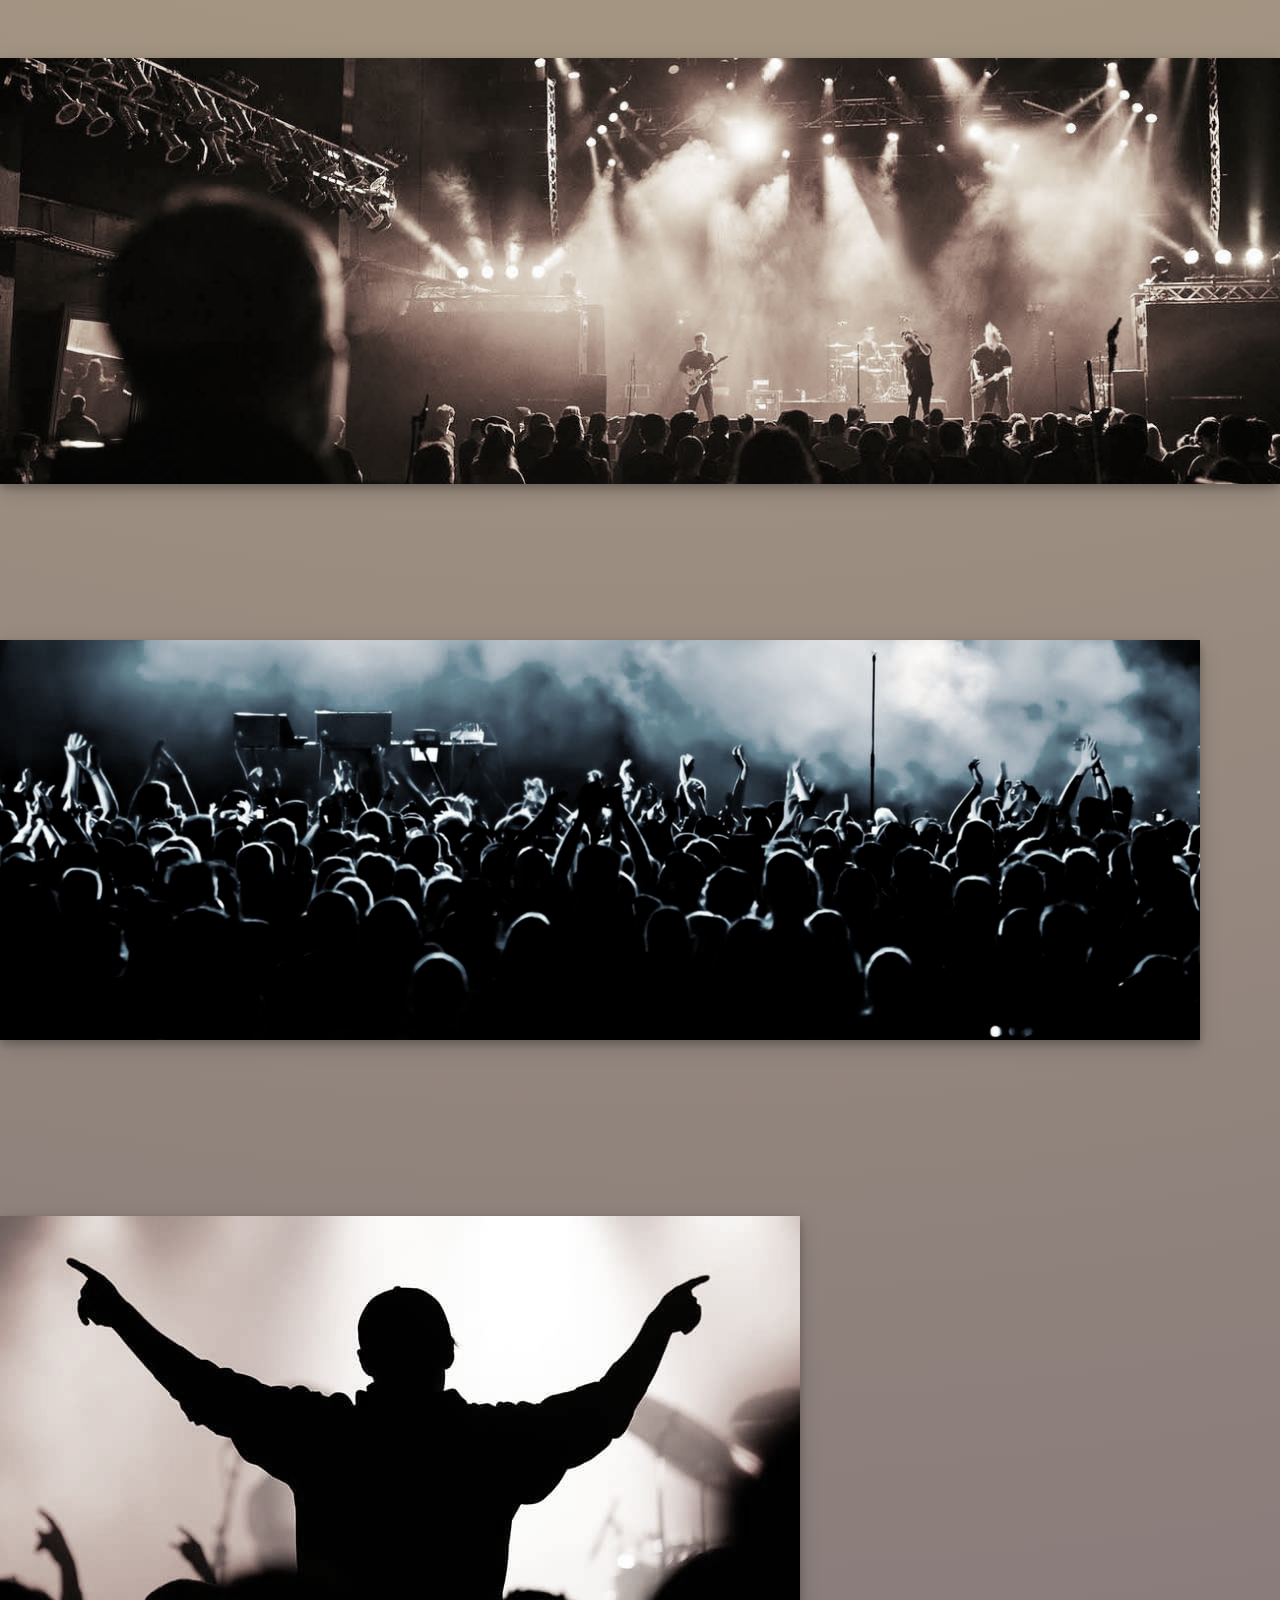
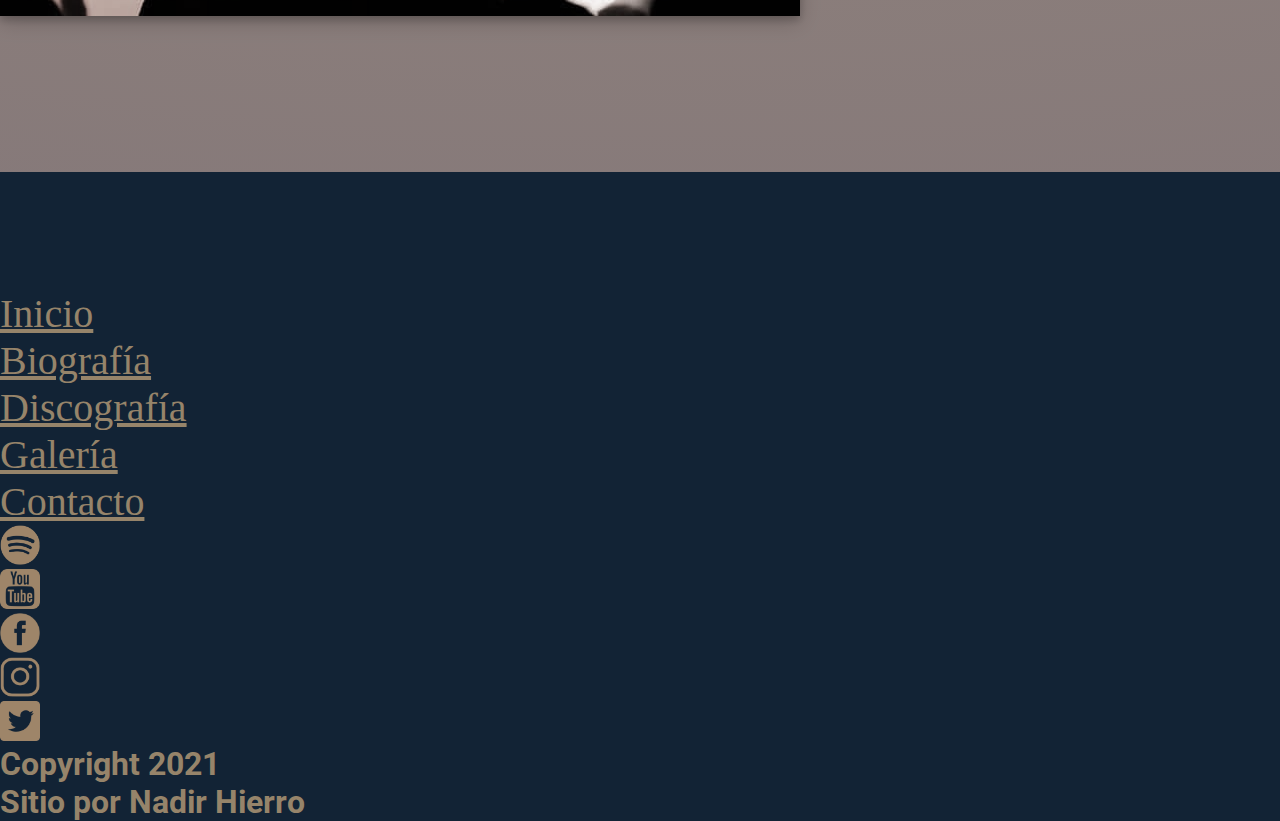
<file: Biografia.html>
<!DOCTYPE html>
<html lang="en">
  <head>
    <!-- Título -->
    <title>Y Griega Música - Biografía</title>
    <meta charset="UTF-8" />
    <meta http-equiv="X-UA-Compatible" content="IE=edge" />
    <meta name="viewport" content="width=device-width, initial-scale=1.0" />
    <!-- Descripción -->
    <meta
      name="description"
      content="Sitio oficial de Y Griega, sección Biografía, aquí podrás conocer la historia e integrantes de la banda"
    />
    <!-- Keywords -->
    <meta
      name="keywords"
      content="y griega, música, música argentina, rock, rock progresivo, conciertos, shows, recitales, biografía"
    />
    <!-- link bootstrap css -->
    <link
      href="https://cdn.jsdelivr.net/npm/bootstrap@5.0.1/dist/css/bootstrap.min.css"
      rel="stylesheet"
      integrity="sha384-+0n0xVW2eSR5OomGNYDnhzAbDsOXxcvSN1TPprVMTNDbiYZCxYbOOl7+AMvyTG2x"
      crossorigin="anonymous"
    />
    <!-- Bootstrap JS -->
    <script
      src="https://cdn.jsdelivr.net/npm/@popperjs/core@2.9.2/dist/umd/popper.min.js"
      integrity="sha384-IQsoLXl5PILFhosVNubq5LC7Qb9DXgDA9i+tQ8Zj3iwWAwPtgFTxbJ8NT4GN1R8p"
      crossorigin="anonymous"
    ></script>
    <script
      src="https://cdn.jsdelivr.net/npm/bootstrap@5.0.1/dist/js/bootstrap.min.js"
      integrity="sha384-Atwg2Pkwv9vp0ygtn1JAojH0nYbwNJLPhwyoVbhoPwBhjQPR5VtM2+xf0Uwh9KtT"
      crossorigin="anonymous"
    ></script>
    <!-- Google Font Roboto -->
    <link rel="preconnect" href="https://fonts.gstatic.com" />
    <link
      href="https://fonts.googleapis.com/css2?family=Roboto:wght@300&display=swap"
      rel="stylesheet"
    />
    <!-- link animte.css -->
    <link
      rel="stylesheet"
      href="https://cdnjs.cloudflare.com/ajax/libs/animate.css/4.1.1/animate.min.css"
    />
    <!-- link css propio -->
    <link rel="stylesheet" href="./styles/main.css" />
  </head>

  <body>
    <!-- header container fluid y con fondo azul -->
    <header class="container-fluid fondoAzul header">
      <!-- Navbar importada de bootstrap y fija -->
      <nav
        class="
          navbar navbar-expand-lg navbar-dark
          bg-dark
          fixed-top
          fondoAzulNoFoto
          header__nav
        "
      >
        <div class="container-fluid">
          <a class="navbar-brand" href="index.html">
            <!-- Logo en navbar -->
            <img
              class="header__nav__logo"
              src="./images/logo.png"
              alt="Y Griega logo"
            />
          </a>
          <button
            class="navbar-toggler"
            type="button"
            data-bs-toggle="collapse"
            data-bs-target="#navbarSupportedContent"
            aria-controls="navbarSupportedContent"
            aria-expanded="false"
            aria-label="Toggle navigation"
          >
            <span class="navbar-toggler-icon"></span>
          </button>
          <div class="collapse navbar-collapse" id="navbarSupportedContent">
            <ul
              class="
                navbar-nav
                me-auto
                mb-2 mb-lg-0
                w-100
                justify-content-around
              "
            >
              <li class="nav-item">
                <a class="nav-link" aria-current="page" href="./index.html"
                  >Inicio</a
                >
              </li>
              <li class="nav-item">
                <a class="nav-link active" href="#">Biografía</a>
              </li>
              <li class="nav-item">
                <a class="nav-link" href="./Discografia.html">Discografía</a>
              </li>
              <li class="nav-item dropdown">
                <a
                  class="nav-link dropdown-toggle"
                  href="#"
                  id="navbarDropdown"
                  role="button"
                  data-bs-toggle="dropdown"
                  aria-expanded="false"
                >
                  Galería
                </a>
                <!-- Dropdown con sus clases -->
                <ul
                  class="
                    dropdown-menu dropdown-menu-dark
                    header__nav__dropdown
                    fondoBeige
                  "
                  aria-labelledby="navbarDropdown"
                >
                  <li>
                    <a
                      class="dropdown-item negro"
                      href="./Galeria.html#imagenes"
                      >Imágenes</a
                    >
                  </li>
                  <li>
                    <a class="dropdown-item negro" href="./Galeria.html#videos"
                      >Videos</a
                    >
                  </li>
                </ul>
              </li>
              <li class="nav-item">
                <a class="nav-link" href="./Contacto.html">Contacto</a>
              </li>
            </ul>
          </div>
        </div>
      </nav>
      <!-- Caja flex para logo y redes sociales -->
      <div
        class="
          position-relative
          mt-auto
          h-100
          d-flex
          flex-column
          justify-content-end
          align-items-center
          header__flex
        "
      >
        <!-- Logo header con animación slideInDown de animate.css y WOW.js -->
        <h1 class="header__logo">
          <a href="./index.html">
            <img
              class="wow animate__animated animate__slideInDown"
              src="./images/logo.png"
              alt="Y Griega Música"
            />
          </a>
          <span>Y Griega Música</span>
        </h1>
        <!-- Nav redes sociales usando bootstrap y con animación slideInUp -->
        <ul
          class="
            nav
            justify-content-center
            wow
            animate__animated animate__slideInRight
            header__redesSociales
          "
        >
          <li class="nav-item">
            <a class="nav-link" href="#" target="_blank" alt="Spotify"
              ><img src="./images/spotify_icon.png" alt="Spotify"
            /></a>
          </li>
          <li class="nav-item">
            <a class="nav-link" href="#" target="_blank"
              ><img src="./images/youtube_icon.png" alt="Youtube"
            /></a>
          </li>
          <li class="nav-item">
            <a class="nav-link" href="#" target="_blank"
              ><img src="./images/facebook_icon.png" alt="Facebook"
            /></a>
          </li>
          <li class="nav-item">
            <a class="nav-link" href="#" target="_blank"
              ><img src="./images/instagram_icon.png" alt="Instagram"
            /></a>
          </li>
          <li class="nav-item">
            <a class="nav-link" href="#" target="_blank"
              ><img src="./images/twitter_icon.png" alt="Twitter"
            /></a>
          </li>
        </ul>
      </div>
    </header>
    <main class="fondoBeigeRadial">
      <!-- Container-fluid para integrantes -->
      <div class="container-fluid integrantes">
        <!-- Row para tarjetas de integrantes -->
        <div class="row justify-content-around integrantes__tarjetas">
          <!-- Col para título -->
          <div class="col-12">
            <h2 class="roboto subtitulo negro">Integrantes</h2>
          </div>
          <!-- Cols responsive para tarjeta de integrantes y animación -->
          <div
            class="
              col-sm-6 col-lg-4
              wow
              animate__animated animate__flipInY
              integrantes__tarjetas__tarjeta
            "
          >
            <div class="card text-center colorA fondoAzul">
              <img
                src="./images/integrantes/cantante.jpg"
                class="card-img-top"
                alt="Carlos Gómez"
              />
              <div class="card-body">
                <h5 class="card-title">Carlos Gómez</h5>
                <p class="card-text">Voz</p>
              </div>
            </div>
          </div>
          <div
            class="
              col-sm-6 col-lg-4
              wow
              animate__animated animate__flipInY
              integrantes__tarjetas__tarjeta
            "
          >
            <div class="card text-center colorA fondoAzul">
              <img
                src="./images/integrantes/bajista.jpg"
                class="card-img-top"
                alt="Pablo Vélez"
              />
              <div class="card-body">
                <h5 class="card-title">Pablo Vélez</h5>
                <p class="card-text">Bajo</p>
              </div>
            </div>
          </div>
          <div
            class="
              col-sm-6 col-lg-4
              wow
              animate__animated animate__flipInY
              integrantes__tarjetas__tarjeta
            "
          >
            <div class="card text-center colorA fondoAzul">
              <img
                src="./images/integrantes/baterista.jpg"
                class="card-img-top"
                alt="Gustavo Straccia"
              />
              <div class="card-body">
                <h5 class="card-title">Gustavo Straccia</h5>
                <p class="card-text">Batería</p>
              </div>
            </div>
          </div>
          <div
            class="
              col-sm-6 col-lg-4
              wow
              animate__animated animate__flipInY
              integrantes__tarjetas__tarjeta
            "
          >
            <div class="card text-center colorA fondoAzul">
              <img
                src="./images/integrantes/percusionista.jpg"
                class="card-img-top"
                alt="Gustavo Díaz"
              />
              <div class="card-body">
                <h5 class="card-title">Gustavo Díaz</h5>
                <p class="card-text">Percusión</p>
              </div>
            </div>
          </div>
          <div
            class="
              col-sm-6 col-lg-4
              wow
              animate__animated animate__flipInY
              integrantes__tarjetas__tarjeta
            "
          >
            <div class="card text-center colorA fondoAzul">
              <img
                src="./images/integrantes/guitarrista.jpg"
                class="card-img-top"
                alt="Pedro Vizcarra"
              />
              <div class="card-body">
                <h5 class="card-title">Pedro Vizcarra</h5>
                <p class="card-text">Guitarra</p>
              </div>
            </div>
          </div>
          <div
            class="
              col-sm-6 col-lg-4
              wow
              animate__animated animate__flipInY
              integrantes__tarjetas__tarjeta
            "
          >
            <div class="card text-center colorA fondoAzul">
              <img
                src="./images/integrantes/saxofonista.jpg"
                class="card-img-top"
                alt="Gustavo López"
              />
              <div class="card-body">
                <h5 class="card-title">Gustavo López</h5>
                <p class="card-text">Saxo</p>
              </div>
            </div>
          </div>
        </div>
      </div>
      <!-- Container para biografía -->
      <div class="container-fluid biografia">
        <!-- Título Biografía -->
        <h2 class="text-center roboto subtitulo negro">Biografía</h2>
        <!-- Row para etapas -->
        <div
          class="row justify-content-center align-items-center biografia__etapa"
        >
          <!-- Col flex para la imagen -->
          <div class="col-12 col-lg-4 d-flex justify-content-center">
            <img
              class="img-fluid rounded"
              src="./images/biografia/comienzos.jpg"
              alt="Primer concierto"
            />
          </div>
          <!-- Col para contenido de la etapa -->
          <div
            class="
              col-12 col-lg-8
              wow
              animate__animated animate__zoomInRight
              negro
              biografia__etapa__contenido
            "
          >
            <h3 class="text-center roboto negro">Comienzos: 2000-2002</h3>
            <p>
              Todo comenzó en febrero de 2002, cuando Pedro y Pablo se juntaban
              a tocar rock progresivo en casa de Pablo. Hacían temas de
              <span> Pink Floyd</span>,<span> Yes</span> y<span>
                The Police</span
              >. Los riffs y ritmos raros eran moneda corriente. Ellos ya tenían
              la idea fija de hacer una banda de progresivo que tenga los
              tiempos de las bandas de los '70 (esos temas de 20 minutos!) pero
              con la frescura que ya podía tener, por ejemplo,
              <span>Radio Head</span>.
            </p>
            <p>
              No pasó mucho tiempo hasta que conocieron a Carlos en un concierto
              de <span>Roger Waters</span>. Justamente Carlos conocía a Gustavo
              Straccia del conservatorio, y ambos estaban en esa misma búsqueda
              artística. Así fue que comenzaron a juntarse en distintas salas de
              ensayo, probando de un sonido a otro e improvisando varias horas
              al día distintos estilos, ritmos, lenguajes.
            </p>
          </div>
        </div>
        <div
          class="row justify-content-center align-items-center biografia__etapa"
        >
          <div class="col-12 col-lg-6 d-flex justify-content-center order-lg-2">
            <img
              class="img-fluid rounded"
              src="./images/biografia/primerDisco.jpg"
              alt="Presentación de Hay que soltar"
            />
          </div>
          <div
            class="
              col-12 col-lg-6
              wow
              animate__animated animate__zoomInLeft
              negro
              biografia__etapa__contenido
            "
          >
            <h3 class="text-center roboto negro">Primer disco: 2003-2004</h3>
            <p>
              Fue todo un año el 2001 de juntarse y ni si quiera tocar una
              canción entera. Eran horas y horas de improvisar lo que sea.
              Pronto las ansias de salir de la eterna improvisasión se convirtió
              en deseos de caer en algo un poco más estructurado, sin perder lo
              lúdico de lo improvisado. Así es que empezaron a escuchar todas
              las grabaciones que habían tomado durante ese año y a sacar los
              riffs que alguna vez habían improvisado.
            </p>
            <p>
              Nacieron de allí temas como <span>Culminó la espera</span>,
              <span>Perdido en el espacio</span> y <span>Preciado</span>. Las
              ideas iban y venían y así como en un año se la habían pasado
              improvisando, en otro llegaron armar su primer disco con 9
              canciones: <span>Hay que soltar</span>, que salió para comienzos
              del 2003 y fue tocado en 3 funciones en el Gran Rex.
            </p>
          </div>
        </div>
        <div
          class="row justify-content-center align-items-center biografia__etapa"
        >
          <div class="col-12 d-flex justify-content-center">
            <img
              class="img-fluid rounded biografia__etapa__imgCons"
              src="./images/biografia/consagracion.jpg"
              alt="Previa a show en Obras"
            />
          </div>
          <div
            class="
              col-12
              wow
              animate__animated animate__zoomInDown
              negro
              biografia__etapa__contenido--cons
            "
          >
            <h3 class="text-center roboto negro">Consagracion: 2005-2009</h3>
            <p>
              El primer disco tenía un intenso sonido de cuarteto de cuerdas,
              pero la banda estaba para expandirse y fue así como se sumó
              Gustavo Díaz, primo de Straccia, como percusionista junto a Lucas
              Crox en el saxo. Con ellos, el sonido se multiplicó así como las
              canciones y sacaron su segundo disco: Distancias. Con la llegada
              de
              <span>Distancias</span> la banda comenzó una gira por todo el
              interior de Argentina, tocando en teatros de renombre y logrando
              ventas récord a nivel nacional.
            </p>
            <p>
              En 2007, luego de haber estado 1 año de gira y otro en el estudio,
              salió a la venta <span>Prisma</span>. Un disco con una marcada
              influencia floydiana y que puso a Y Griega en los principales
              puestos de venta durante 2 años, logrando así su consagración.
            </p>
          </div>
        </div>
        <div
          class="row justify-content-center align-items-center biografia__etapa"
        >
          <div class="col-12"></div>
          <div class="col-12 col-lg-4 d-flex justify-content-center">
            <img
              class="img-fluid rounded"
              src="./images/biografia/actualidad.jpg"
              alt="Recital en el Teatro de Colegiales"
            />
          </div>
          <div
            class="
              col-12 col-lg-8
              wow
              animate__animated animate__zoomInRight
              negro
              biografia__etapa__contenido
            "
          >
            <h3 class="text-center roboto negro">Actualidad: 2010-Presente</h3>
            <p>
              Luego de su consagración, se grabó
              <span>Visitante de Neptuno</span> y la banda incursionó en la
              fusión del progresivo con el funk consiguiendo así su sonido más
              original y característico. Canciones como
              <span>La Perla</span>,<span>Cristalino</span> y
              <span>Vesubio</span> marcaron el sello distintivo de la banda.
            </p>
            <p>
              Desde allí que los músicos decidieron seguir caminos distintos e
              incursionar en otros proyectos. Aún así, cada 2 años los miembros
              vuelven a juntarse para rememorar viejas canciones y realizar
              conciertos a beneficencia, y para deleitar el oído del público que
              todavía sigue disfrutando su sonido
            </p>
            <p>En 2020 la banda suma a Gustavo López en el saxo.</p>
          </div>
        </div>
      </div>
    </main>
    <!-- Fondo azul con foto en footer -->
    <footer class="fondoAzul footer">
      <!-- Container fluid -->
      <div class="container-fluid">
        <!-- Caja flex -->
        <div
          class="
            d-flex
            flex-column
            justify-content-center
            align-items-center
            p-4
            footer_flex
          "
        >
          <!-- Logo footer con animación slideInDown de animate.css y WOW.js -->
          <img
            class="wow animate__animated animate__slideInDown footer__logo"
            src="./images/logo.png"
            alt="Logo"
          />
          <!-- Nav de footer -->
          <ul
            class="nav flex-column align-content-center text-center footer__nav"
          >
            <li class="nav-item">
              <a class="nav-link negro" aria-current="page" href="./index.html"
                >Inicio</a
              >
            </li>
            <li class="nav-item">
              <a class="nav-link active negro" href="#">Biografía</a>
            </li>
            <li class="nav-item">
              <a class="nav-link negro" href="./Discografia.html"
                >Discografía</a
              >
            </li>
            <li class="nav-item">
              <a class="nav-link negro" href="./Galeria.html">Galería</a>
            </li>
            <li class="nav-item">
              <a class="nav-link negro" href="./Contacto.html">Contacto</a>
            </li>
          </ul>
          <!-- Redes sociales footer -->
          <ul class="nav justify-content-center footer__redesSociales">
            <li class="nav-item">
              <a class="nav-link" href="#" target="_blank" alt="Spotify"
                ><img src="./images/spotify_icon.png" alt="Spotify"
              /></a>
            </li>
            <li class="nav-item">
              <a class="nav-link" href="#" target="_blank"
                ><img src="./images/youtube_icon.png" alt="Youtube"
              /></a>
            </li>
            <li class="nav-item">
              <a class="nav-link" href="#" target="_blank"
                ><img src="./images/facebook_icon.png" alt="Facebook"
              /></a>
            </li>
            <li class="nav-item">
              <a class="nav-link" href="#" target="_blank"
                ><img src="./images/instagram_icon.png" alt="Instagram"
              /></a>
            </li>
            <li class="nav-item">
              <a class="nav-link" href="#" target="_blank"
                ><img src="./images/twitter_icon.png" alt="Twitter"
              /></a>
            </li>
          </ul>
        </div>
        <div class="row">
          <div class="col-6 copyright roboto negro">
            <p>Copyright 2021</p>
          </div>
          <div class="col-6 text-end copyright roboto negro">
            <p>
              Sitio por
              <a
                class="negro"
                href="https://github.com/nadirhierro/"
                target="_blank"
                >Nadir Hierro</a
              >
            </p>
          </div>
        </div>
      </div>
    </footer>
    <!-- Script WOW.js -->
    <script src="./js/wow.min.js"></script>
    <script>
      new WOW().init();
    </script>
  </body>
</html>
</file>
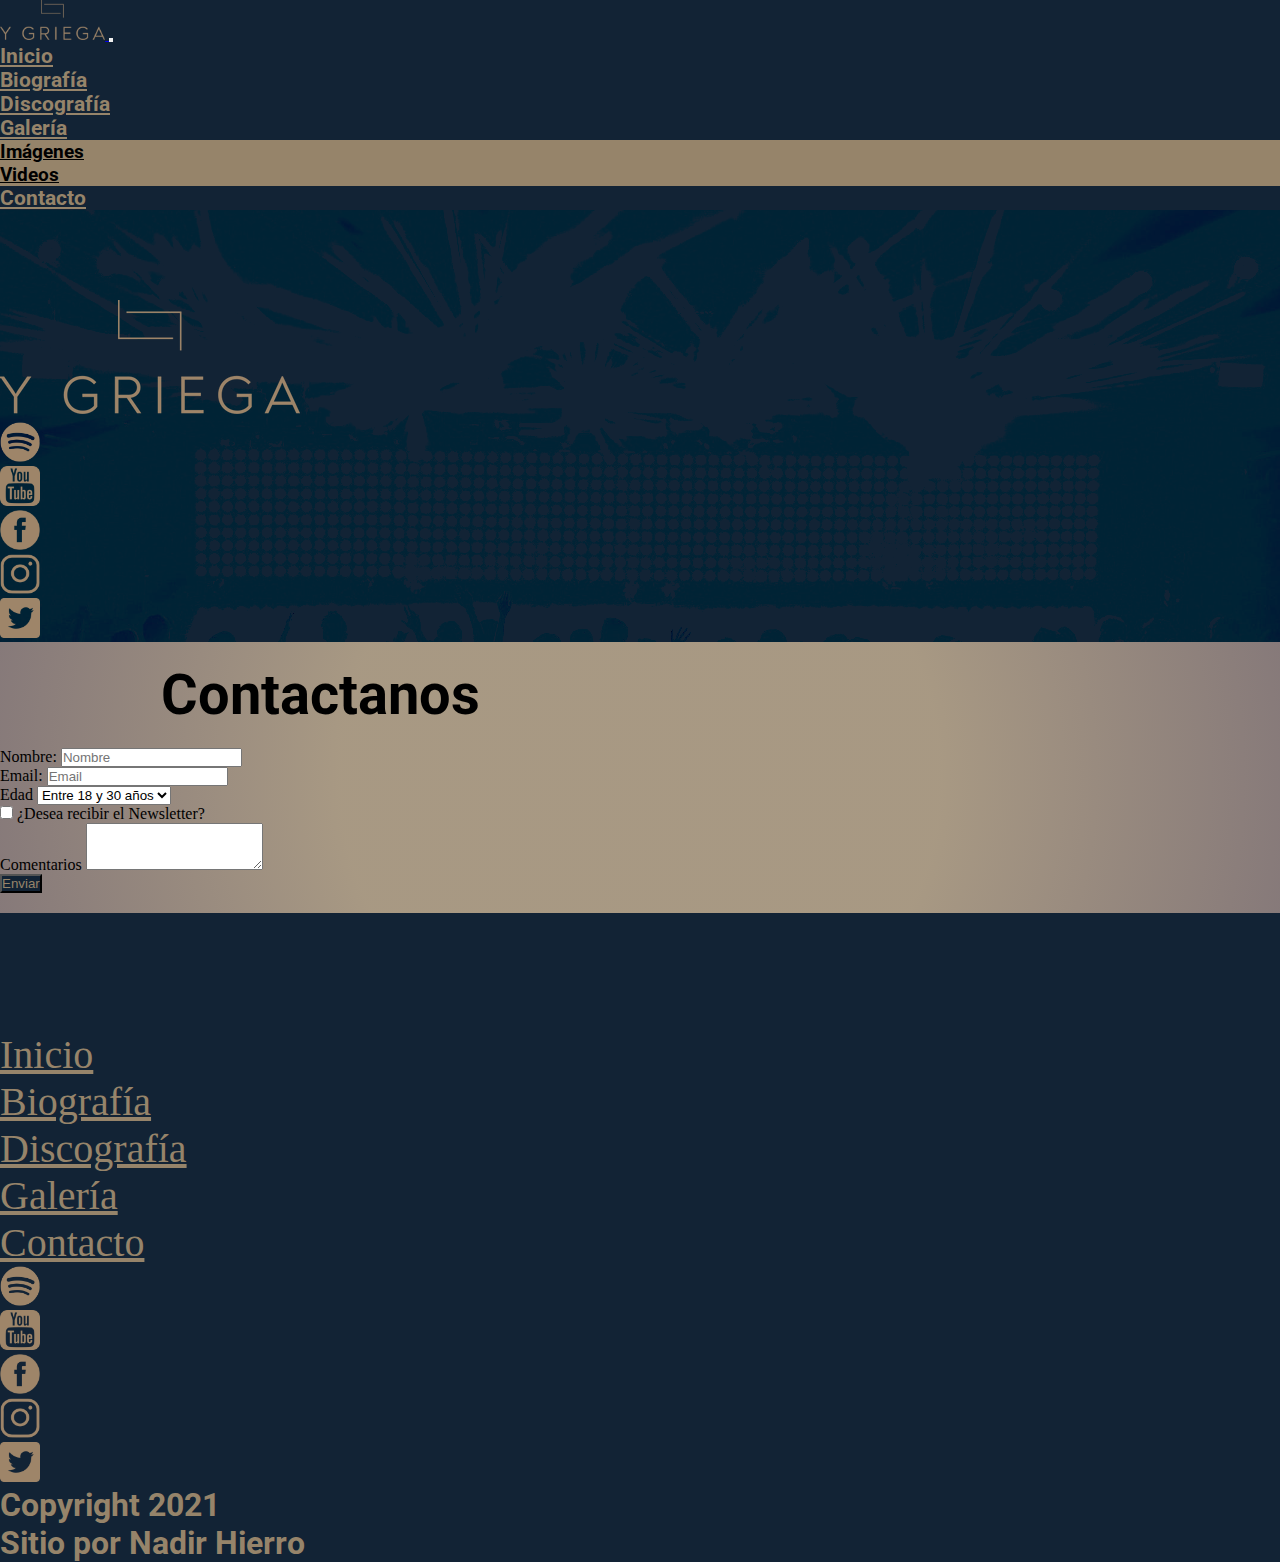
<file: Contacto.html>
<!DOCTYPE html>
<html lang="en">
  <head>
    <!-- Título -->
    <title>Y Griega Música - Contacto</title>
    <meta charset="UTF-8" />
    <meta http-equiv="X-UA-Compatible" content="IE=edge" />
    <meta name="viewport" content="width=device-width, initial-scale=1.0" />
    <!-- Descripción -->
    <meta
      name="description"
      content="Sitio oficial de Y Griega, sección Contacto, donde podrás entrar en comunicación con nosotros"
    />
    <!-- Keywords -->
    <meta
      name="keywords"
      content="y griega, música, música argentina, rock, rock progresivo, conciertos, shows, recitales, contacto"
    />
    <!-- link bootstrap css -->
    <link
      href="https://cdn.jsdelivr.net/npm/bootstrap@5.0.1/dist/css/bootstrap.min.css"
      rel="stylesheet"
      integrity="sha384-+0n0xVW2eSR5OomGNYDnhzAbDsOXxcvSN1TPprVMTNDbiYZCxYbOOl7+AMvyTG2x"
      crossorigin="anonymous"
    />
    <!-- Bootstrap JS -->
    <script
      src="https://cdn.jsdelivr.net/npm/@popperjs/core@2.9.2/dist/umd/popper.min.js"
      integrity="sha384-IQsoLXl5PILFhosVNubq5LC7Qb9DXgDA9i+tQ8Zj3iwWAwPtgFTxbJ8NT4GN1R8p"
      crossorigin="anonymous"
    ></script>
    <script
      src="https://cdn.jsdelivr.net/npm/bootstrap@5.0.1/dist/js/bootstrap.min.js"
      integrity="sha384-Atwg2Pkwv9vp0ygtn1JAojH0nYbwNJLPhwyoVbhoPwBhjQPR5VtM2+xf0Uwh9KtT"
      crossorigin="anonymous"
    ></script>
    <!-- Google Font Roboto -->
    <link rel="preconnect" href="https://fonts.gstatic.com" />
    <link
      href="https://fonts.googleapis.com/css2?family=Roboto:wght@300&display=swap"
      rel="stylesheet"
    />
    <!-- link animte.css -->
    <link
      rel="stylesheet"
      href="https://cdnjs.cloudflare.com/ajax/libs/animate.css/4.1.1/animate.min.css"
    />
    <!-- link css propio -->
    <link rel="stylesheet" href="./styles/main.css" />
  </head>
  <body>
    <!-- header container fluid y con fondo azul -->
    <header class="container-fluid fondoAzul header">
      <!-- Navbar importada de bootstrap y fija -->
      <nav
        class="
          navbar navbar-expand-lg navbar-dark
          bg-dark
          fixed-top
          fondoAzulNoFoto
          header__nav
        "
      >
        <div class="container-fluid">
          <a class="navbar-brand" href="index.html">
            <!-- Logo en navbar -->
            <img
              class="header__nav__logo"
              src="./images/logo.png"
              alt="Y Griega logo"
            />
          </a>
          <button
            class="navbar-toggler"
            type="button"
            data-bs-toggle="collapse"
            data-bs-target="#navbarSupportedContent"
            aria-controls="navbarSupportedContent"
            aria-expanded="false"
            aria-label="Toggle navigation"
          >
            <span class="navbar-toggler-icon"></span>
          </button>
          <div class="collapse navbar-collapse" id="navbarSupportedContent">
            <ul
              class="
                navbar-nav
                me-auto
                mb-2 mb-lg-0
                w-100
                justify-content-around
              "
            >
              <li class="nav-item">
                <a class="nav-link" aria-current="page" href="./index.html"
                  >Inicio</a
                >
              </li>
              <li class="nav-item">
                <a class="nav-link" href="./Biografia.html">Biografía</a>
              </li>
              <li class="nav-item">
                <a class="nav-link" href="./Discografia.html">Discografía</a>
              </li>
              <li class="nav-item dropdown">
                <a
                  class="nav-link dropdown-toggle"
                  href="#"
                  id="navbarDropdown"
                  role="button"
                  data-bs-toggle="dropdown"
                  aria-expanded="false"
                >
                  Galería
                </a>
                <!-- Dropdown con sus clases -->
                <ul
                  class="
                    dropdown-menu dropdown-menu-dark
                    header__nav__dropdown
                    fondoBeige
                  "
                  aria-labelledby="navbarDropdown"
                >
                  <li>
                    <a
                      class="dropdown-item negro"
                      href="./Galeria.html#imagenes"
                      >Imágenes</a
                    >
                  </li>
                  <li>
                    <a class="dropdown-item negro" href="./Galeria.html#videos"
                      >Videos</a
                    >
                  </li>
                </ul>
              </li>
              <li class="nav-item">
                <a class="nav-link active" href="#">Contacto</a>
              </li>
            </ul>
          </div>
        </div>
      </nav>
      <!-- Caja flex para logo y redes sociales -->
      <div
        class="
          position-relative
          mt-auto
          h-100
          d-flex
          flex-column
          justify-content-end
          align-items-center
          header__flex
        "
      >
        <!-- Logo header con animación slideInDown de animate.css y WOW.js -->
        <h1 class="header__logo">
          <a href="./index.html">
            <img
              class="wow animate__animated animate__slideInDown"
              src="./images/logo.png"
              alt="Y Griega Música"
            />
          </a>
          <span>Y Griega Música</span>
        </h1>
        <!-- Nav redes sociales usando bootstrap y con animación slideInUp -->
        <ul
          class="
            nav
            justify-content-center
            wow
            animate__animated animate__slideInRight
            header__redesSociales
          "
        >
          <li class="nav-item">
            <a class="nav-link" href="#" target="_blank" alt="Spotify"
              ><img src="./images/spotify_icon.png" alt="Spotify"
            /></a>
          </li>
          <li class="nav-item">
            <a class="nav-link" href="#" target="_blank"
              ><img src="./images/youtube_icon.png" alt="Youtube"
            /></a>
          </li>
          <li class="nav-item">
            <a class="nav-link" href="#" target="_blank"
              ><img src="./images/facebook_icon.png" alt="Facebook"
            /></a>
          </li>
          <li class="nav-item">
            <a class="nav-link" href="#" target="_blank"
              ><img src="./images/instagram_icon.png" alt="Instagram"
            /></a>
          </li>
          <li class="nav-item">
            <a class="nav-link" href="#" target="_blank"
              ><img src="./images/twitter_icon.png" alt="Twitter"
            /></a>
          </li>
        </ul>
      </div>
    </header>
    <main>
      <!-- Container fluid para formulario -->
      <div class="container-fluid fondoBeigeRadial">
        <!-- Container dentro del fluid para enmarcar -->
        <div class="container formulario">
          <!-- Formulario -->
          <form action="">
              <div class="form-group">
                <h2 class="subtitulo negro roboto">Contactanos</h2>
                <!-- Row para los componentes del formulario -->
                <div class="row">
                  <!-- Distribución responsive de los componentes -->
                  <div class="col-12 p-1">
                    <label for="Nombre">Nombre:</label>
                    <input
                      type="text"
                      name="nombre"
                      class="form-control"
                      id="Nombre"
                      placeholder="Nombre"
                      aria-label="Nombre"
                      required
                    />
                  </div>
                  <div class="col-12 p-1">
                    <label for="email">Email:</label>
                    <input
                      type="email"
                      name="email"
                      class="form-control"
                      id="Email"
                      placeholder="Email"
                      aria-label="Email"
                    />
                  </div>
                  <!-- select -->
                  <div class="col-12 p-1">
                    <label for="Select" class="form-label">Edad</label>
                    <select name="edad" id="Select" class="form-select">
                      <option>Entre 18 y 30 años</option>
                      <option>Entre 30 y 40 años</option>
                      <option>Mayor a 40 años</option>
                    </select>
                  </div>
                  <!-- flex para centrar checkbox -->
                  <div
                    class="
                      col-12
                      p-1
                      d-flex
                      justify-content-center
                      align-items-center
                    "
                  >
                    <div class="form-check">
                      <input
                        type="checkbox"
                        name="acepta"
                        class="form-check-input"
                        id="Newsletter"
                      />
                      <label class="form-check-label" for="Newsletter"
                        >¿Desea recibir el Newsletter?</label
                      >
                    </div>
                  </div>
                  <div class="col-12 p-1">
                    <label for="Comentarios" class="form-label"
                      >Comentarios</label
                    >
                    <textarea
                      name="comentarios"
                      class="form-control"
                      id="Comentarios"
                      rows="3"
                    ></textarea>
                  </div>
                </div>
                <!-- Flex para centrar el submit -->
                <div class="col-12 p-1 d-flex justify-content-center">
                  <input
                    type="submit"
                    class="btn btn-dark fondoAzulNoFoto colorA"
                    value="Enviar"
                  >
                  </input>
                </div>
              </div>
          </form>
        </div>
      </div>
    </main>
    <!-- Fondo azul con foto en footer -->
    <footer class="fondoAzul footer">
      <!-- Container fluid -->
      <div class="container-fluid">
        <!-- Caja flex -->
        <div
          class="
            d-flex
            flex-column
            justify-content-center
            align-items-center
            p-4
            footer_flex
          "
        >
          <!-- Logo footer con animación slideInDown de animate.css y WOW.js -->
          <img
            class="wow animate__animated animate__slideInDown footer__logo"
            src="./images/logo.png"
            alt="Logo"
          />
          <!-- Nav de footer -->
          <ul
            class="nav flex-column align-content-center text-center footer__nav"
          >
            <li class="nav-item">
              <a class="nav-link negro" aria-current="page" href="./index.html"
                >Inicio</a
              >
            </li>
            <li class="nav-item">
              <a class="nav-link negro" href="./Biografia.html">Biografía</a>
            </li>
            <li class="nav-item">
              <a class="nav-link negro" href="./Discografia.html"
                >Discografía</a
              >
            </li>
            <li class="nav-item">
              <a class="nav-link negro" href="./Galeria.html">Galería</a>
            </li>
            <li class="nav-item">
              <a class="nav-link active negro" href="#">Contacto</a>
            </li>
          </ul>
          <!-- Redes sociales footer -->
          <ul class="nav justify-content-center footer__redesSociales">
            <li class="nav-item">
              <a class="nav-link" href="#" target="_blank" alt="Spotify"
                ><img src="./images/spotify_icon.png" alt="Spotify"
              /></a>
            </li>
            <li class="nav-item">
              <a class="nav-link" href="#" target="_blank"
                ><img src="./images/youtube_icon.png" alt="Youtube"
              /></a>
            </li>
            <li class="nav-item">
              <a class="nav-link" href="#" target="_blank"
                ><img src="./images/facebook_icon.png" alt="Facebook"
              /></a>
            </li>
            <li class="nav-item">
              <a class="nav-link" href="#" target="_blank"
                ><img src="./images/instagram_icon.png" alt="Instagram"
              /></a>
            </li>
            <li class="nav-item">
              <a class="nav-link" href="#" target="_blank"
                ><img src="./images/twitter_icon.png" alt="Twitter"
              /></a>
            </li>
          </ul>
        </div>
        <div class="row">
          <div class="col-6 copyright roboto negro">
            <p>Copyright 2021</p>
          </div>
          <div class="col-6 text-end copyright roboto negro">
            <p>
              Sitio por
              <a class="negro" href="https://github.com/nadirhierro/" target="_blank">Nadir Hierro</a>
            </p>
          </div>
        </div>
      </div>
    </footer>
    <!-- Script WOW.js -->
    <script src="./js/wow.min.js"></script>
    <script>
      new WOW().init();
    </script>
  </body>
</html>
</file>
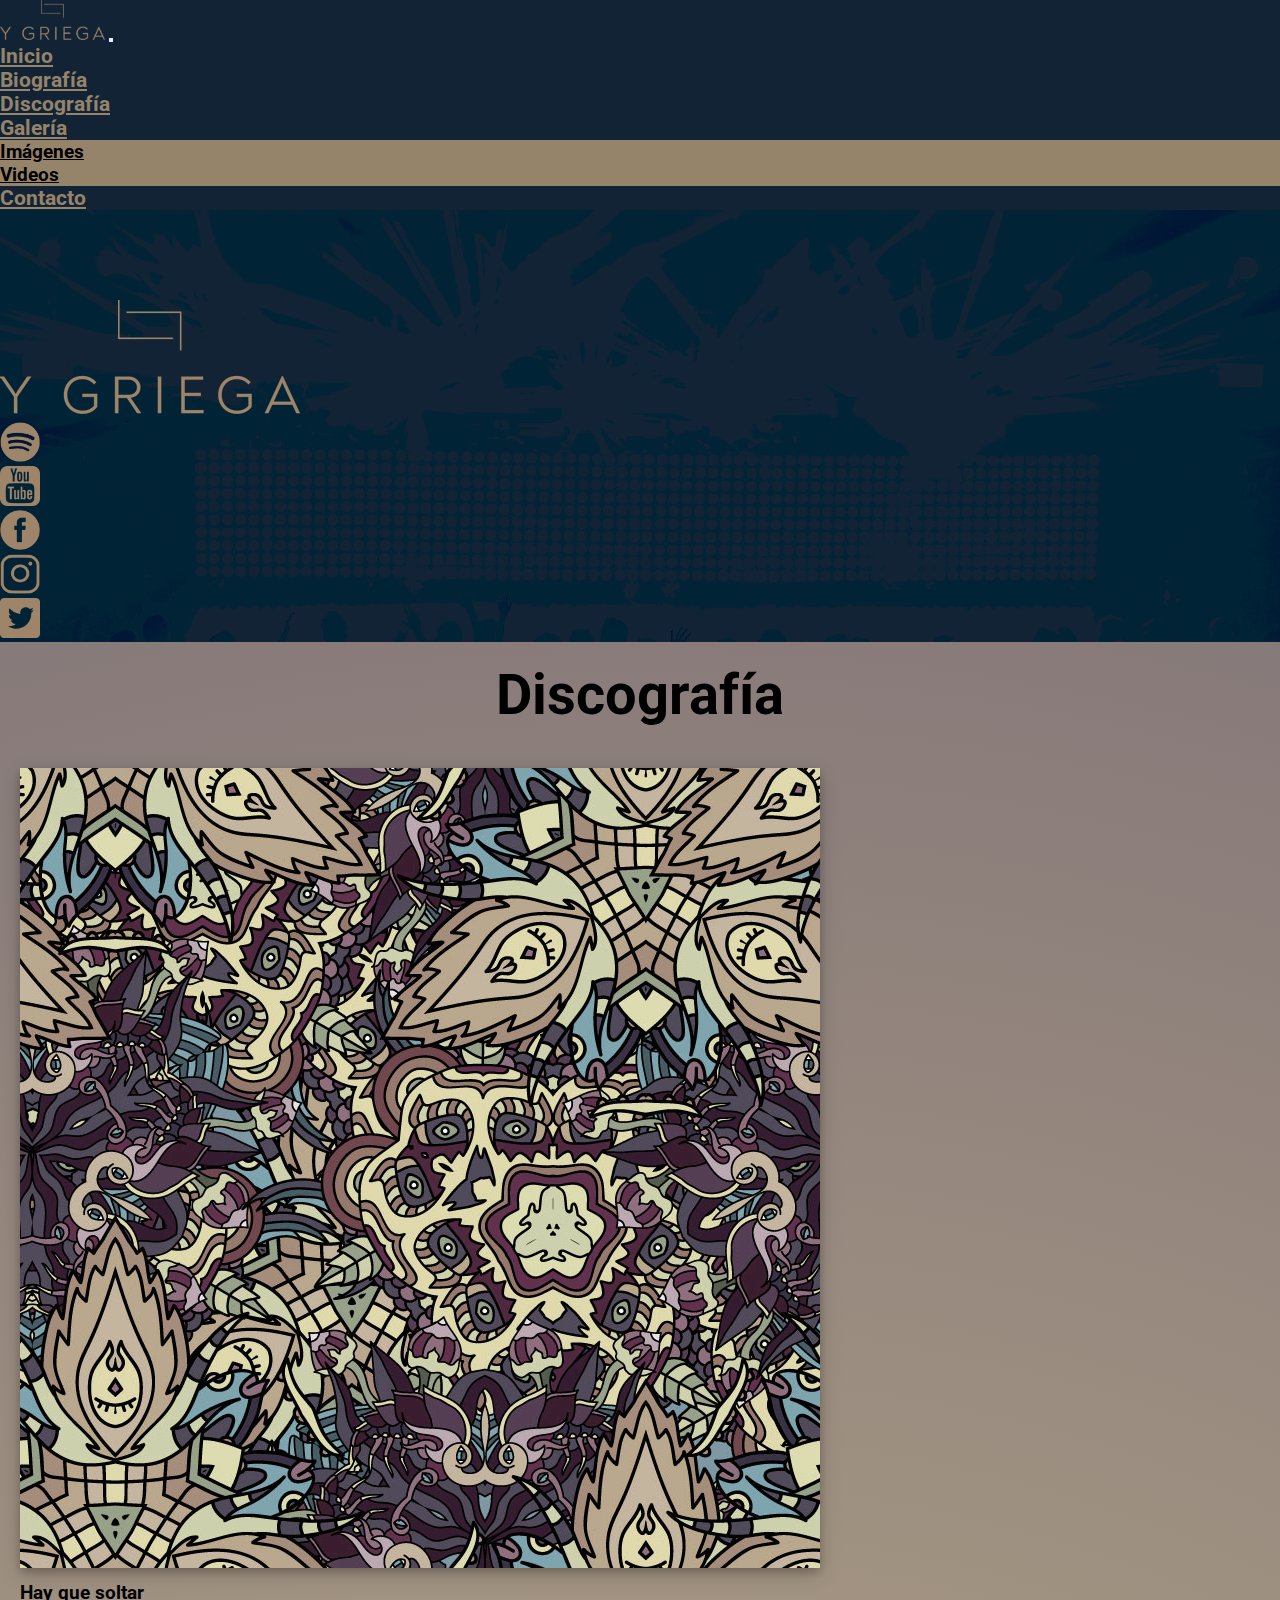
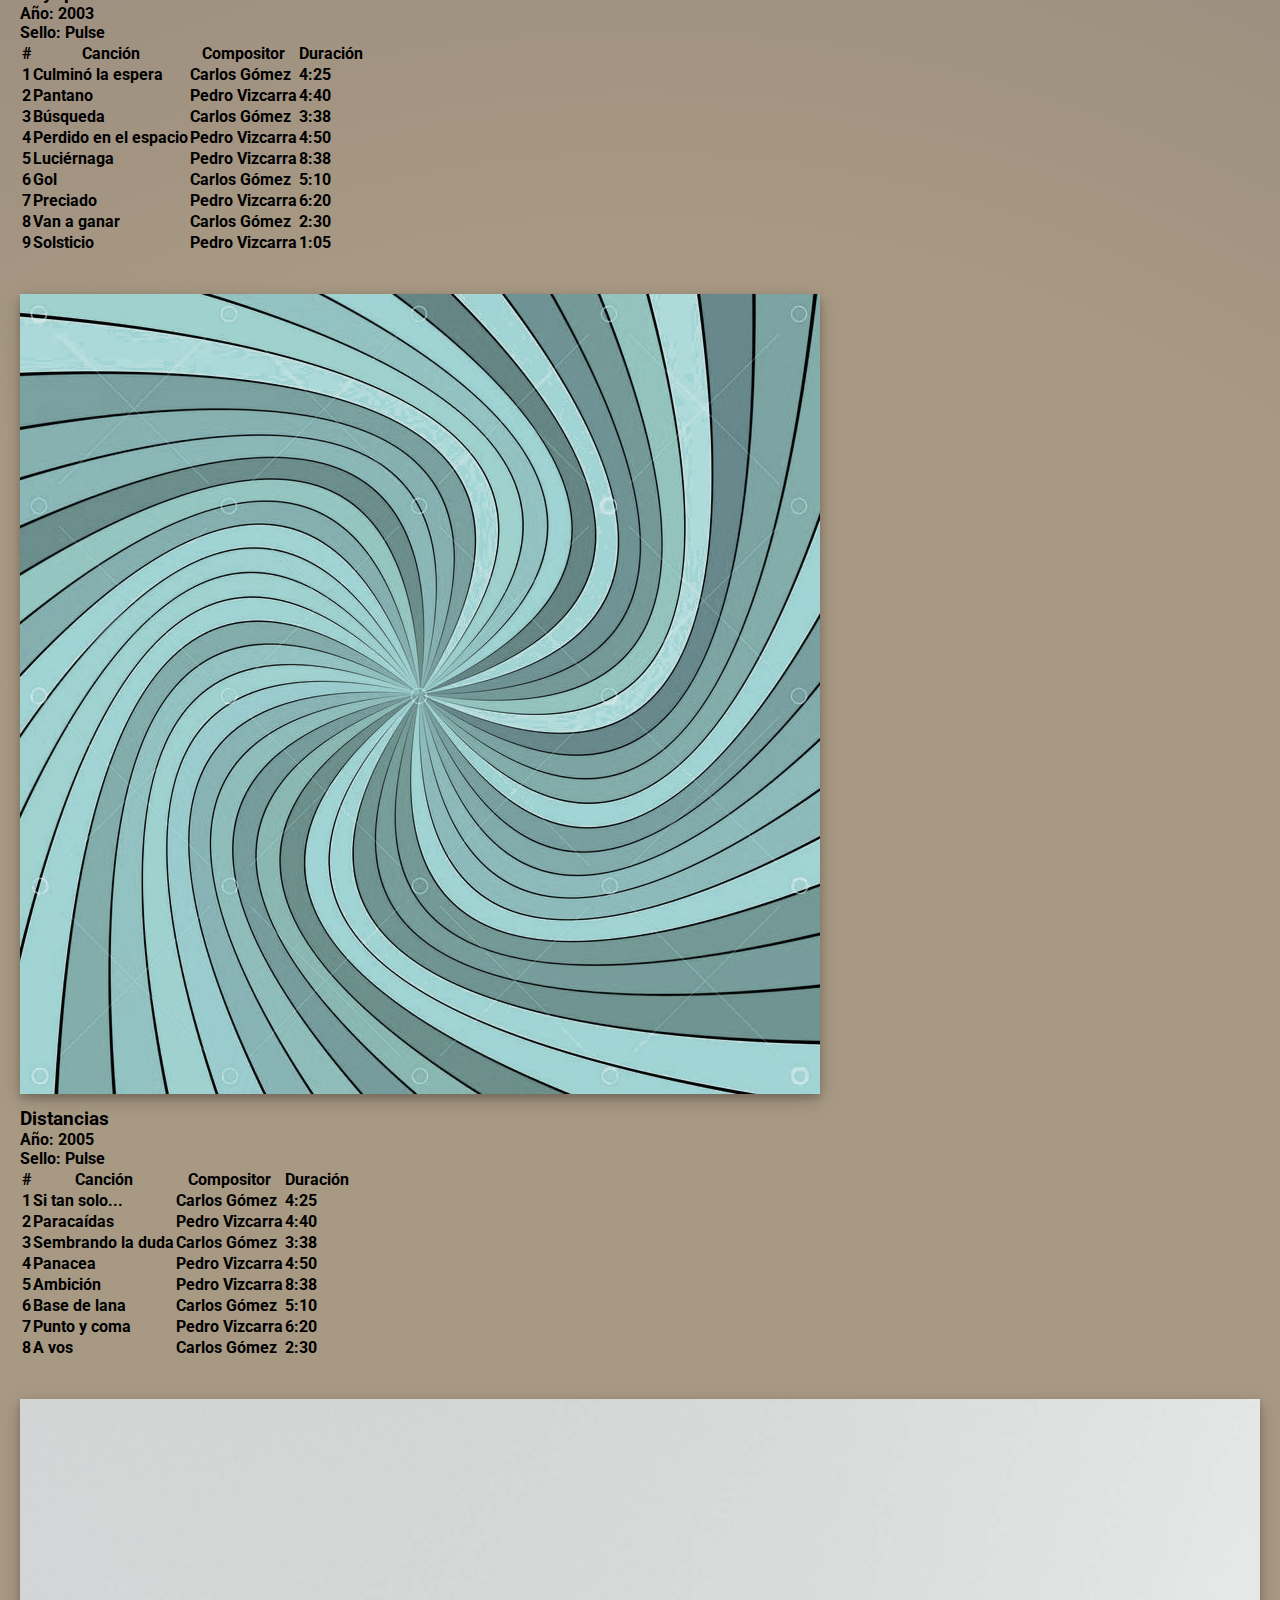
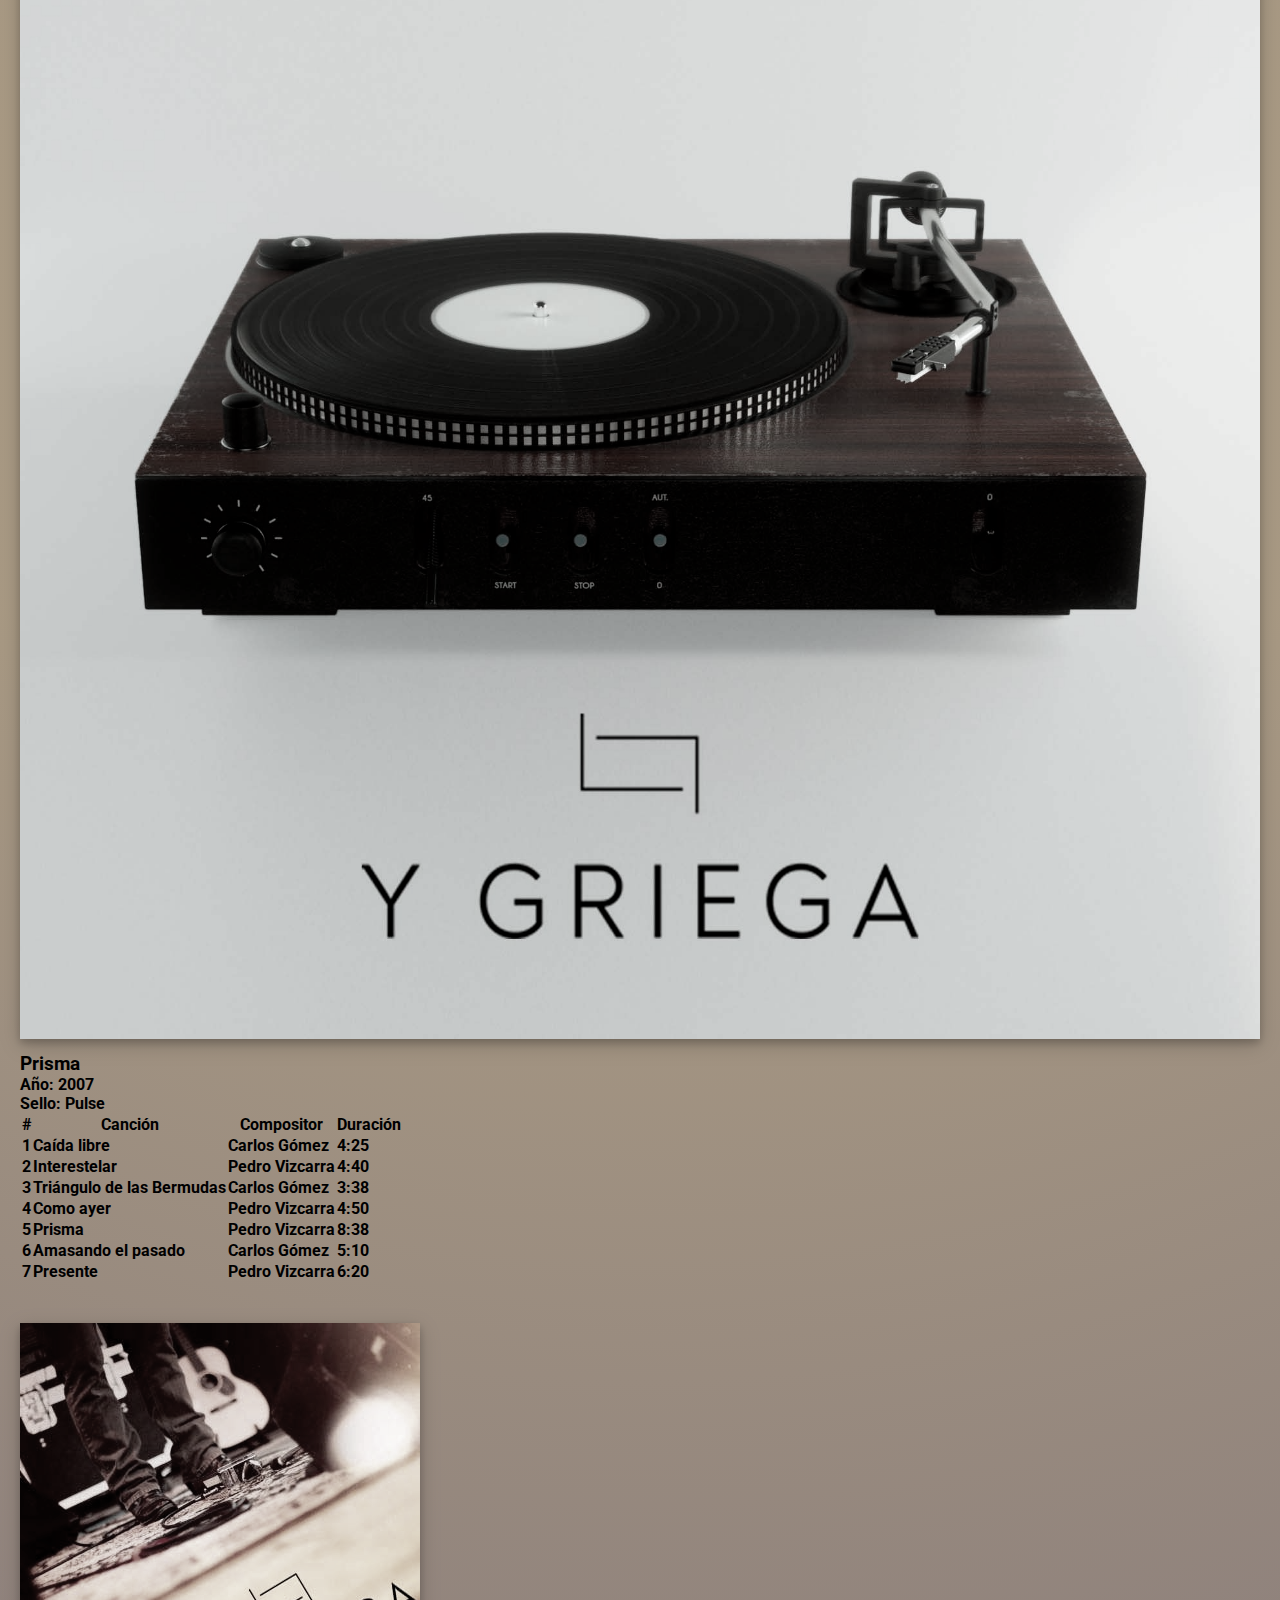
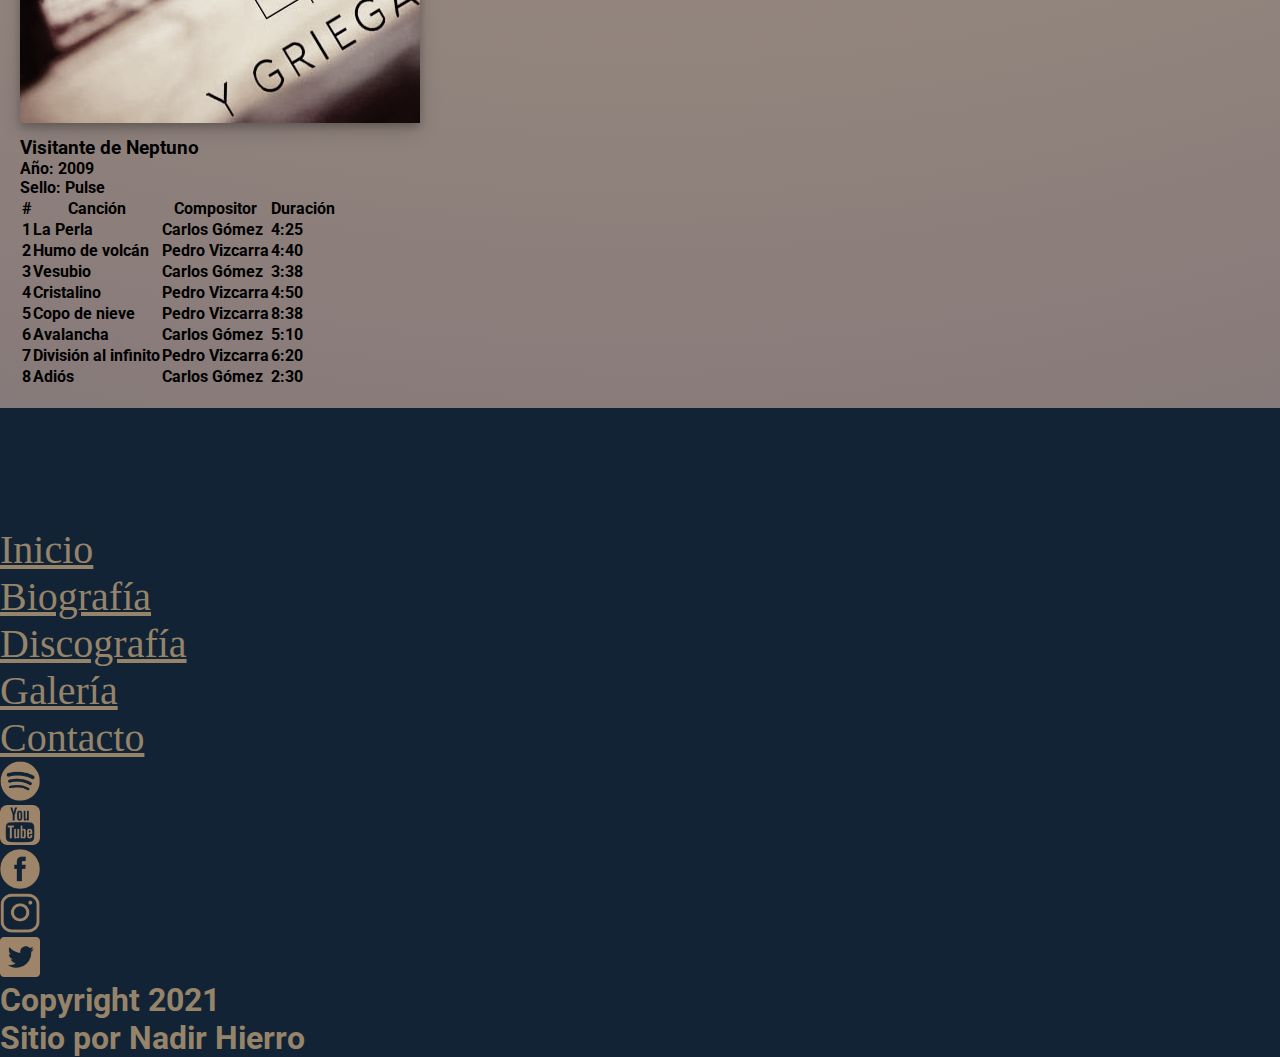
<file: Discografia.html>
<!DOCTYPE html>
<html lang="en">
  <head>
    <!-- Título -->
    <title>Y Griega Música - Discografía</title>
    <meta charset="UTF-8" />
    <meta http-equiv="X-UA-Compatible" content="IE=edge" />
    <meta name="viewport" content="width=device-width, initial-scale=1.0" />
    <!-- Descripción -->
    <meta
      name="description"
      content="Sitio oficial de Y Griega, sección Discografía, donde podrás escuchar y encontrar información relativa a los discos"
    />
    <!-- Keywords -->
    <meta
      name="keywords"
      content="y griega, bandas, música, música argentina, rock, rock progresivo, conciertos, shows, recitales, videos, discografía"
    />
    <!-- link bootstrap css -->
    <link
      href="https://cdn.jsdelivr.net/npm/bootstrap@5.0.1/dist/css/bootstrap.min.css"
      rel="stylesheet"
      integrity="sha384-+0n0xVW2eSR5OomGNYDnhzAbDsOXxcvSN1TPprVMTNDbiYZCxYbOOl7+AMvyTG2x"
      crossorigin="anonymous"
    />
    <!-- Bootstrap JS -->
    <script
      src="https://cdn.jsdelivr.net/npm/@popperjs/core@2.9.2/dist/umd/popper.min.js"
      integrity="sha384-IQsoLXl5PILFhosVNubq5LC7Qb9DXgDA9i+tQ8Zj3iwWAwPtgFTxbJ8NT4GN1R8p"
      crossorigin="anonymous"
    ></script>
    <script
      src="https://cdn.jsdelivr.net/npm/bootstrap@5.0.1/dist/js/bootstrap.min.js"
      integrity="sha384-Atwg2Pkwv9vp0ygtn1JAojH0nYbwNJLPhwyoVbhoPwBhjQPR5VtM2+xf0Uwh9KtT"
      crossorigin="anonymous"
    ></script>
    <!-- Google Font Roboto -->
    <link rel="preconnect" href="https://fonts.gstatic.com" />
    <link
      href="https://fonts.googleapis.com/css2?family=Roboto:wght@300&display=swap"
      rel="stylesheet"
    />
    <!-- link animte.css -->
    <link
      rel="stylesheet"
      href="https://cdnjs.cloudflare.com/ajax/libs/animate.css/4.1.1/animate.min.css"
    />
    <!-- link css propio -->
    <link rel="stylesheet" href="./styles/main.css" />
  </head>

  <body>
    <!-- header container fluid y con fondo azul -->
    <header class="container-fluid fondoAzul header">
      <!-- Navbar importada de bootstrap y fija -->
      <nav
        class="
          navbar navbar-expand-lg navbar-dark
          bg-dark
          fixed-top
          fondoAzulNoFoto
          header__nav
        "
      >
        <div class="container-fluid">
          <a class="navbar-brand" href="index.html">
            <!-- Logo en navbar -->
            <img
              class="header__nav__logo"
              src="./images/logo.png"
              alt="Y Griega logo"
            />
          </a>
          <button
            class="navbar-toggler"
            type="button"
            data-bs-toggle="collapse"
            data-bs-target="#navbarSupportedContent"
            aria-controls="navbarSupportedContent"
            aria-expanded="false"
            aria-label="Toggle navigation"
          >
            <span class="navbar-toggler-icon"></span>
          </button>
          <div class="collapse navbar-collapse" id="navbarSupportedContent">
            <ul
              class="
                navbar-nav
                me-auto
                mb-2 mb-lg-0
                w-100
                justify-content-around
              "
            >
              <li class="nav-item">
                <a class="nav-link" aria-current="page" href="./index.html"
                  >Inicio</a
                >
              </li>
              <li class="nav-item">
                <a class="nav-link" href="./Biografia.html">Biografía</a>
              </li>
              <li class="nav-item">
                <a class="nav-link active" href="#">Discografía</a>
              </li>
              <li class="nav-item dropdown">
                <a
                  class="nav-link dropdown-toggle"
                  href="#"
                  id="navbarDropdown"
                  role="button"
                  data-bs-toggle="dropdown"
                  aria-expanded="false"
                >
                  Galería
                </a>
                <!-- Dropdown con sus clases -->
                <ul
                  class="
                    dropdown-menu dropdown-menu-dark
                    header__nav__dropdown
                    fondoBeige
                  "
                  aria-labelledby="navbarDropdown"
                >
                  <li>
                    <a
                      class="dropdown-item negro"
                      href="./Galeria.html#imagenes"
                      >Imágenes</a
                    >
                  </li>
                  <li>
                    <a class="dropdown-item negro" href="./Galeria.html#videos"
                      >Videos</a
                    >
                  </li>
                </ul>
              </li>
              <li class="nav-item">
                <a class="nav-link" href="./Contacto.html">Contacto</a>
              </li>
            </ul>
          </div>
        </div>
      </nav>
      <!-- Caja flex para logo y redes sociales -->
      <div
        class="
          position-relative
          mt-auto
          h-100
          d-flex
          flex-column
          justify-content-end
          align-items-center
          header__flex
        "
      >
        <!-- Logo header con animación slideInDown de animate.css y WOW.js -->
        <h1 class="header__logo">
          <a href="./index.html">
            <img
              class="wow animate__animated animate__slideInDown"
              src="./images/logo.png"
              alt="Y Griega Música"
            />
          </a>
          <span>Y Griega Música</span>
        </h1>
        <!-- Nav redes sociales usando bootstrap y con animación slideInUp -->
        <ul
          class="
            nav
            justify-content-center
            wow
            animate__animated animate__slideInRight
            header__redesSociales
          "
        >
          <li class="nav-item">
            <a class="nav-link" href="#" target="_blank" alt="Spotify"
              ><img src="./images/spotify_icon.png" alt="Spotify"
            /></a>
          </li>
          <li class="nav-item">
            <a class="nav-link" href="#" target="_blank"
              ><img src="./images/youtube_icon.png" alt="Youtube"
            /></a>
          </li>
          <li class="nav-item">
            <a class="nav-link" href="#" target="_blank"
              ><img src="./images/facebook_icon.png" alt="Facebook"
            /></a>
          </li>
          <li class="nav-item">
            <a class="nav-link" href="#" target="_blank"
              ><img src="./images/instagram_icon.png" alt="Instagram"
            /></a>
          </li>
          <li class="nav-item">
            <a class="nav-link" href="#" target="_blank"
              ><img src="./images/twitter_icon.png" alt="Twitter"
            /></a>
          </li>
        </ul>
      </div>
    </header>
    <!-- Main con fondo beige radial -->
    <main class="fondoBeigeRadial">
      <!-- Container para discografía -->
      <div class="container roboto discografia">
        <!-- Row para título -->
        <div class="row">
          <h2 class="text-center roboto subtitulo negro">Discografía</h2>
        </div>
        <!-- Row para cada disco -->
        <div class="row align-items-center disco">
          <!-- Col con imágen disco con su información en flex -->
          <div
            class="col-12 col-lg-3 d-flex flex-column justify-content-center"
          >
            <img
              class="img-fluid rounded"
              src="./images/discografia/disco1.jpg"
              alt="Portada Hay que soltar"
            />
            <h3 class="text-center">Hay que soltar</h3>
            <p class="text-center">Año: 2003</p>
            <p class="text-center">Sello: Pulse</p>
          </div>
          <!-- Col para tabla -->
          <div
            class="col-12 col-lg-9 d-flex justify-content-center disco__tabla"
          >
            <table class="table table-hover table-borderless text-center">
              <thead>
                <tr>
                  <th scope="col">#</th>
                  <th scope="col">Canción</th>
                  <th scope="col">Compositor</th>
                  <th scope="col">Duración</th>
                </tr>
              </thead>
              <tbody>
                <tr>
                  <th scope="row">1</th>
                  <td>Culminó la espera</td>
                  <td>Carlos Gómez</td>
                  <td>4:25</td>
                </tr>
                <tr>
                  <th scope="row">2</th>
                  <td>Pantano</td>
                  <td>Pedro Vizcarra</td>
                  <td>4:40</td>
                </tr>
                <tr>
                  <th scope="row">3</th>
                  <td>Búsqueda</td>
                  <td>Carlos Gómez</td>
                  <td>3:38</td>
                </tr>
                <tr>
                  <th scope="row">4</th>
                  <td>Perdido en el espacio</td>
                  <td>Pedro Vizcarra</td>
                  <td>4:50</td>
                </tr>
                <tr>
                  <th scope="row">5</th>
                  <td>Luciérnaga</td>
                  <td>Pedro Vizcarra</td>
                  <td>8:38</td>
                </tr>
                <tr>
                  <th scope="row">6</th>
                  <td>Gol</td>
                  <td>Carlos Gómez</td>
                  <td>5:10</td>
                </tr>
                <tr>
                  <th scope="row">7</th>
                  <td>Preciado</td>
                  <td>Pedro Vizcarra</td>
                  <td>6:20</td>
                </tr>
                <tr>
                  <th scope="row">8</th>
                  <td>Van a ganar</td>
                  <td>Carlos Gómez</td>
                  <td>2:30</td>
                </tr>
                <tr>
                  <th scope="row">9</th>
                  <td>Solsticio</td>
                  <td>Pedro Vizcarra</td>
                  <td>1:05</td>
                </tr>
              </tbody>
            </table>
          </div>
        </div>
        <div class="row align-items-center disco">
          <div
            class="
              col-12 col-lg-3
              order-lg-2
              d-flex
              flex-column
              justify-content-center
            "
          >
            <img
              class="img-fluid rounded"
              src="./images/discografia/disco2.jpg"
              alt="Portada Distancias"
            />
            <h3 class="text-center">Distancias</h3>
            <p class="text-center">Año: 2005</p>
            <p class="text-center">Sello: Pulse</p>
          </div>
          <div class="col-12 col-lg-9 d-flex justify-content-center">
            <table class="table table-hover table-borderless text-center">
              <thead>
                <tr>
                  <th scope="col">#</th>
                  <th scope="col">Canción</th>
                  <th scope="col">Compositor</th>
                  <th scope="col">Duración</th>
                </tr>
              </thead>
              <tbody>
                <tr>
                  <th scope="row">1</th>
                  <td>Si tan solo...</td>
                  <td>Carlos Gómez</td>
                  <td>4:25</td>
                </tr>
                <tr>
                  <th scope="row">2</th>
                  <td>Paracaídas</td>
                  <td>Pedro Vizcarra</td>
                  <td>4:40</td>
                </tr>
                <tr>
                  <th scope="row">3</th>
                  <td>Sembrando la duda</td>
                  <td>Carlos Gómez</td>
                  <td>3:38</td>
                </tr>
                <tr>
                  <th scope="row">4</th>
                  <td>Panacea</td>
                  <td>Pedro Vizcarra</td>
                  <td>4:50</td>
                </tr>
                <tr>
                  <th scope="row">5</th>
                  <td>Ambición</td>
                  <td>Pedro Vizcarra</td>
                  <td>8:38</td>
                </tr>
                <tr>
                  <th scope="row">6</th>
                  <td>Base de lana</td>
                  <td>Carlos Gómez</td>
                  <td>5:10</td>
                </tr>
                <tr>
                  <th scope="row">7</th>
                  <td>Punto y coma</td>
                  <td>Pedro Vizcarra</td>
                  <td>6:20</td>
                </tr>
                <tr>
                  <th scope="row">8</th>
                  <td>A vos</td>
                  <td>Carlos Gómez</td>
                  <td>2:30</td>
                </tr>
              </tbody>
            </table>
          </div>
        </div>
        <div class="row align-items-center disco">
          <div
            class="col-12 col-lg-3 d-flex flex-column justify-content-center"
          >
            <img
              class="img-fluid rounded"
              src="./images/discografia/disco3.jpg"
              alt="Portada Prisma"
            />
            <h3 class="text-center">Prisma</h3>
            <p class="text-center">Año: 2007</p>
            <p class="text-center">Sello: Pulse</p>
          </div>
          <div class="col-12 col-lg-9 d-flex justify-content-center">
            <table class="table table-hover table-borderless text-center">
              <thead>
                <tr>
                  <th scope="col">#</th>
                  <th scope="col">Canción</th>
                  <th scope="col">Compositor</th>
                  <th scope="col">Duración</th>
                </tr>
              </thead>
              <tbody>
                <tr>
                  <th scope="row">1</th>
                  <td>Caída libre</td>
                  <td>Carlos Gómez</td>
                  <td>4:25</td>
                </tr>
                <tr>
                  <th scope="row">2</th>
                  <td>Interestelar</td>
                  <td>Pedro Vizcarra</td>
                  <td>4:40</td>
                </tr>
                <tr>
                  <th scope="row">3</th>
                  <td>Triángulo de las Bermudas</td>
                  <td>Carlos Gómez</td>
                  <td>3:38</td>
                </tr>
                <tr>
                  <th scope="row">4</th>
                  <td>Como ayer</td>
                  <td>Pedro Vizcarra</td>
                  <td>4:50</td>
                </tr>
                <tr>
                  <th scope="row">5</th>
                  <td>Prisma</td>
                  <td>Pedro Vizcarra</td>
                  <td>8:38</td>
                </tr>
                <tr>
                  <th scope="row">6</th>
                  <td>Amasando el pasado</td>
                  <td>Carlos Gómez</td>
                  <td>5:10</td>
                </tr>
                <tr>
                  <th scope="row">7</th>
                  <td>Presente</td>
                  <td>Pedro Vizcarra</td>
                  <td>6:20</td>
                </tr>
              </tbody>
            </table>
          </div>
        </div>
        <div class="row align-items-center disco">
          <div
            class="
              col-12 col-lg-3
              order-lg-2
              d-flex
              flex-column
              justify-content-center
            "
          >
            <img
              class="img-fluid rounded"
              src="./images/discografia/disco4.jpg"
              alt="Portada Visitante de Neptuno"
            />
            <h3 class="text-center">Visitante de Neptuno</h3>
            <p class="text-center">Año: 2009</p>
            <p class="text-center">Sello: Pulse</p>
          </div>
          <div class="col-12 col-lg-9 d-flex justify-content-center">
            <table class="table table-hover table-borderless text-center">
              <thead>
                <tr>
                  <th scope="col">#</th>
                  <th scope="col">Canción</th>
                  <th scope="col">Compositor</th>
                  <th scope="col">Duración</th>
                </tr>
              </thead>
              <tbody>
                <tr>
                  <th scope="row">1</th>
                  <td>La Perla</td>
                  <td>Carlos Gómez</td>
                  <td>4:25</td>
                </tr>
                <tr>
                  <th scope="row">2</th>
                  <td>Humo de volcán</td>
                  <td>Pedro Vizcarra</td>
                  <td>4:40</td>
                </tr>
                <tr>
                  <th scope="row">3</th>
                  <td>Vesubio</td>
                  <td>Carlos Gómez</td>
                  <td>3:38</td>
                </tr>
                <tr>
                  <th scope="row">4</th>
                  <td>Cristalino</td>
                  <td>Pedro Vizcarra</td>
                  <td>4:50</td>
                </tr>
                <tr>
                  <th scope="row">5</th>
                  <td>Copo de nieve</td>
                  <td>Pedro Vizcarra</td>
                  <td>8:38</td>
                </tr>
                <tr>
                  <th scope="row">6</th>
                  <td>Avalancha</td>
                  <td>Carlos Gómez</td>
                  <td>5:10</td>
                </tr>
                <tr>
                  <th scope="row">7</th>
                  <td>División al infinito</td>
                  <td>Pedro Vizcarra</td>
                  <td>6:20</td>
                </tr>
                <tr>
                  <th scope="row">8</th>
                  <td>Adiós</td>
                  <td>Carlos Gómez</td>
                  <td>2:30</td>
                </tr>
              </tbody>
            </table>
          </div>
        </div>
      </div>
    </main>
    <!-- Fondo azul con foto en footer -->
    <footer class="fondoAzul footer">
      <!-- Container fluid -->
      <div class="container-fluid">
        <!-- Caja flex -->
        <div
          class="
            d-flex
            flex-column
            justify-content-center
            align-items-center
            p-4
            footer_flex
          "
        >
          <!-- Logo footer con animación slideInDown de animate.css y WOW.js -->
          <img
            class="wow animate__animated animate__slideInDown footer__logo"
            src="./images/logo.png"
            alt="Logo"
          />
          <!-- Nav de footer -->
          <ul
            class="nav flex-column align-content-center text-center footer__nav"
          >
            <li class="nav-item">
              <a class="nav-link negro" aria-current="page" href="./index.html"
                >Inicio</a
              >
            </li>
            <li class="nav-item">
              <a class="nav-link negro" href="./Biografia.html">Biografía</a>
            </li>
            <li class="nav-item">
              <a class="nav-link active negro" href="#">Discografía</a>
            </li>
            <li class="nav-item">
              <a class="nav-link negro" href="./Galeria.html">Galería</a>
            </li>
            <li class="nav-item">
              <a class="nav-link negro" href="./Contacto.html">Contacto</a>
            </li>
          </ul>
          <!-- Redes sociales footer -->
          <ul class="nav justify-content-center footer__redesSociales">
            <li class="nav-item">
              <a class="nav-link" href="#" target="_blank" alt="Spotify"
                ><img src="./images/spotify_icon.png" alt="Spotify"
              /></a>
            </li>
            <li class="nav-item">
              <a class="nav-link" href="#" target="_blank"
                ><img src="./images/youtube_icon.png" alt="Youtube"
              /></a>
            </li>
            <li class="nav-item">
              <a class="nav-link" href="#" target="_blank"
                ><img src="./images/facebook_icon.png" alt="Facebook"
              /></a>
            </li>
            <li class="nav-item">
              <a class="nav-link" href="#" target="_blank"
                ><img src="./images/instagram_icon.png" alt="Instagram"
              /></a>
            </li>
            <li class="nav-item">
              <a class="nav-link" href="#" target="_blank"
                ><img src="./images/twitter_icon.png" alt="Twitter"
              /></a>
            </li>
          </ul>
        </div>
        <div class="row">
          <div class="col-6 copyright roboto negro">
            <p>Copyright 2021</p>
          </div>
          <div class="col-6 text-end copyright roboto negro">
            <p>
              Sitio por
              <a
                class="negro"
                href="https://github.com/nadirhierro/"
                target="_blank"
                >Nadir Hierro</a
              >
            </p>
          </div>
        </div>
      </div>
    </footer>
    <!-- Script WOW.js -->
    <script src="./js/wow.min.js"></script>
    <script>
      new WOW().init();
    </script>
  </body>
</html>
</file>
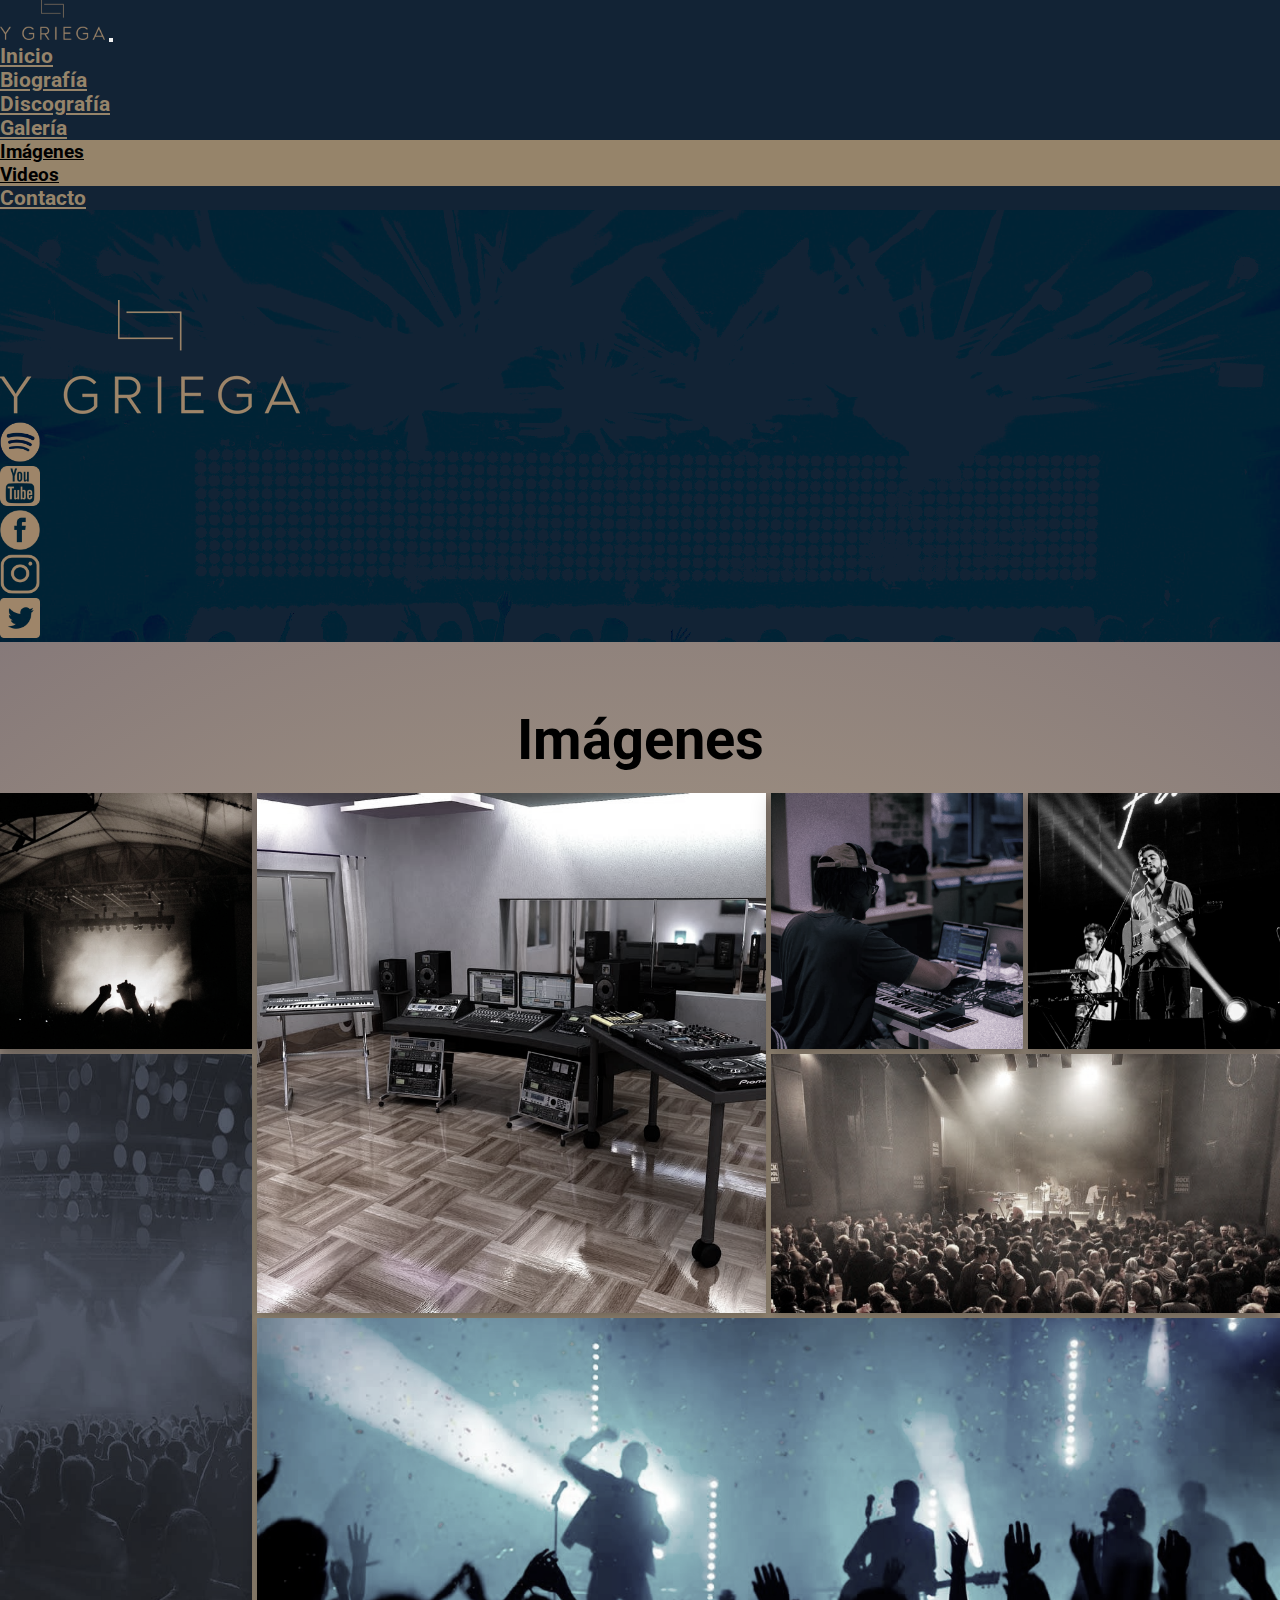
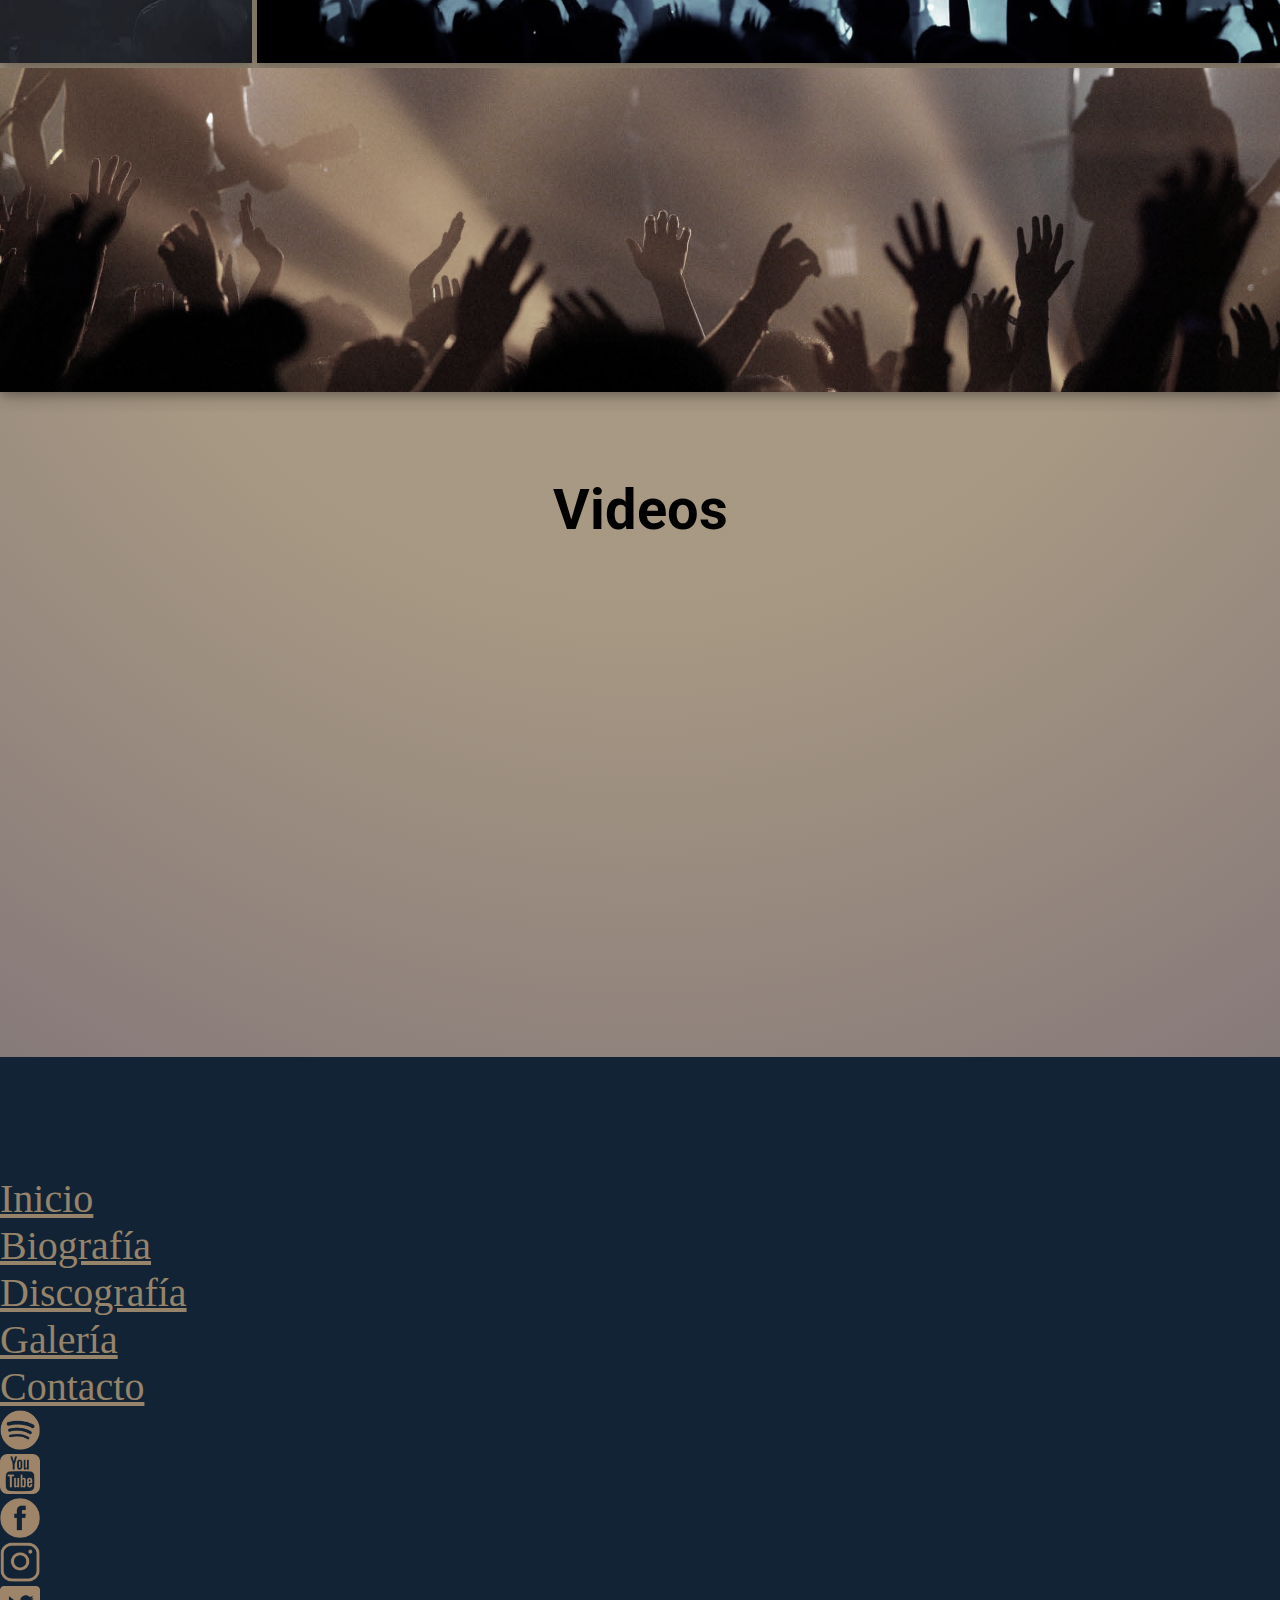
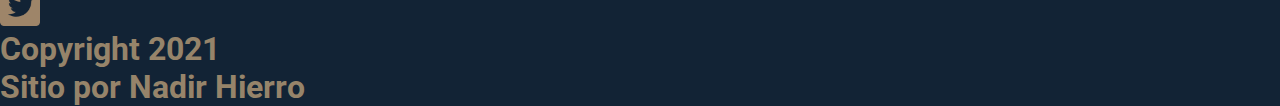
<file: Galeria.html>
<!DOCTYPE html>
<html lang="en">
  <head>
    <!-- Título -->
    <title>Y Griega Música - Galería</title>
    <meta charset="UTF-8" />
    <meta http-equiv="X-UA-Compatible" content="IE=edge" />
    <meta name="viewport" content="width=device-width, initial-scale=1.0" />
    <!-- Descripción -->
    <meta
      name="description"
      content="Sitio oficial de Y Griega, sección Galería, donde encontrarás imágenes y videos de la banda"
    />
    <!-- Keywords -->
    <meta
      name="keywords"
      content="y griega, bandas, música, música argentina, rock, rock progresivo, conciertos, shows, recitales, videos, imágenes"
    />
    <!-- link bootstrap css -->
    <link
      href="https://cdn.jsdelivr.net/npm/bootstrap@5.0.1/dist/css/bootstrap.min.css"
      rel="stylesheet"
      integrity="sha384-+0n0xVW2eSR5OomGNYDnhzAbDsOXxcvSN1TPprVMTNDbiYZCxYbOOl7+AMvyTG2x"
      crossorigin="anonymous"
    />
    <!-- Bootstrap JS -->
    <script
      src="https://cdn.jsdelivr.net/npm/@popperjs/core@2.9.2/dist/umd/popper.min.js"
      integrity="sha384-IQsoLXl5PILFhosVNubq5LC7Qb9DXgDA9i+tQ8Zj3iwWAwPtgFTxbJ8NT4GN1R8p"
      crossorigin="anonymous"
    ></script>
    <script
      src="https://cdn.jsdelivr.net/npm/bootstrap@5.0.1/dist/js/bootstrap.min.js"
      integrity="sha384-Atwg2Pkwv9vp0ygtn1JAojH0nYbwNJLPhwyoVbhoPwBhjQPR5VtM2+xf0Uwh9KtT"
      crossorigin="anonymous"
    ></script>
    <!-- Google Font Roboto -->
    <link rel="preconnect" href="https://fonts.gstatic.com" />
    <link
      href="https://fonts.googleapis.com/css2?family=Roboto:wght@300&display=swap"
      rel="stylesheet"
    />
    <!-- link animte.css -->
    <link
      rel="stylesheet"
      href="https://cdnjs.cloudflare.com/ajax/libs/animate.css/4.1.1/animate.min.css"
    />
    <!-- link css propio -->
    <link rel="stylesheet" href="./styles/main.css" />
  </head>
  <body>
    <!-- header container fluid y con fondo azul -->
    <header class="container-fluid fondoAzul header">
      <!-- Navbar importada de bootstrap y fija -->
      <nav
        class="
          navbar navbar-expand-lg navbar-dark
          bg-dark
          fixed-top
          fondoAzulNoFoto
          header__nav
        "
      >
        <div class="container-fluid">
          <a class="navbar-brand" href="index.html">
            <!-- Logo en navbar -->
            <img
              class="header__nav__logo"
              src="./images/logo.png"
              alt="Y Griega logo"
          /></a>
          <button
            class="navbar-toggler"
            type="button"
            data-bs-toggle="collapse"
            data-bs-target="#navbarSupportedContent"
            aria-controls="navbarSupportedContent"
            aria-expanded="false"
            aria-label="Toggle navigation"
          >
            <span class="navbar-toggler-icon"></span>
          </button>
          <div class="collapse navbar-collapse" id="navbarSupportedContent">
            <ul
              class="
                navbar-nav
                me-auto
                mb-2 mb-lg-0
                w-100
                justify-content-around
              "
            >
              <li class="nav-item">
                <a class="nav-link" aria-current="page" href="./index.html"
                  >Inicio</a
                >
              </li>
              <li class="nav-item">
                <a class="nav-link" href="./Biografia.html">Biografía</a>
              </li>
              <li class="nav-item">
                <a class="nav-link" href="./Discografia.html">Discografía</a>
              </li>
              <li class="nav-item dropdown">
                <a
                  class="nav-link active dropdown-toggle negro"
                  href="#"
                  id="navbarDropdown"
                  role="button"
                  data-bs-toggle="dropdown"
                  aria-expanded="false"
                >
                  Galería
                </a>
                <!-- Dropdown con sus clases -->
                <ul
                  class="
                    dropdown-menu dropdown-menu-dark
                    header__nav__dropdown
                    fondoBeige
                  "
                  aria-labelledby="navbarDropdown"
                >
                  <li>
                    <a
                      class="dropdown-item negro"
                      href="./Galeria.html#imagenes"
                      >Imágenes</a
                    >
                  </li>
                  <li>
                    <a class="dropdown-item negro" href="./Galeria.html#videos"
                      >Videos</a
                    >
                  </li>
                </ul>
              </li>
              <li class="nav-item">
                <a class="nav-link" href="./Contacto.html">Contacto</a>
              </li>
            </ul>
          </div>
        </div>
      </nav>
      <!-- Caja flex para logo y redes sociales -->
      <div
        class="
          position-relative
          mt-auto
          h-100
          d-flex
          flex-column
          justify-content-end
          align-items-center
          header__flex
        "
      >
        <!-- Logo header con animación slideInDown de animate.css y WOW.js -->
        <h1 class="header__logo">
          <a href="./index.html">
            <img
              class="wow animate__animated animate__slideInDown"
              src="./images/logo.png"
              alt="Y Griega Música"
            />
          </a>
          <span>Y Griega Música</span>
        </h1>
        <!-- Nav redes sociales usando bootstrap y con animación slideInUp -->
        <ul
          class="
            nav
            justify-content-center
            wow
            animate__animated animate__slideInRight
            header__redesSociales
          "
        >
          <li class="nav-item">
            <a class="nav-link" href="#" target="_blank" alt="Spotify"
              ><img src="./images/spotify_icon.png" alt="Spotify"
            /></a>
          </li>
          <li class="nav-item">
            <a class="nav-link" href="#" target="_blank"
              ><img src="./images/youtube_icon.png" alt="Youtube"
            /></a>
          </li>
          <li class="nav-item">
            <a class="nav-link" href="#" target="_blank"
              ><img src="./images/facebook_icon.png" alt="Facebook"
            /></a>
          </li>
          <li class="nav-item">
            <a class="nav-link" href="#" target="_blank"
              ><img src="./images/instagram_icon.png" alt="Instagram"
            /></a>
          </li>
          <li class="nav-item">
            <a class="nav-link" href="#" target="_blank"
              ><img src="./images/twitter_icon.png" alt="Twitter"
            /></a>
          </li>
        </ul>
      </div>
    </header>
    <main>
      <!-- container-fluid para main -->
      <div class="container-fluid fondoBeigeRadial">
        <!-- row para imágenes -->
        <div id="imagenes" class="row imagenes">
          <!-- Una columna para el título -->
          <div class="col-12">
            <h2 class="roboto subtitulo negro">Imágenes</h2>
          </div>
          <!-- columna para la grilla -->
          <div class="col-12 imagenes__grid">
            <div class="img1">
              <img
                class="img"
                src="./images/galeria/img1.jpg"
                alt="Concierto Gran Rex 26/07/2020"
              />
            </div>
            <div class="img2">
              <img
                class="img"
                src="./images/galeria/img2.jpg"
                alt="Grabación de Prisma"
              />
            </div>
            <div class="img3">
              <img
                class="img"
                src="./images/galeria/img3.jpg"
                alt="Editando Prisma"
              />
            </div>
            <div class="img4">
              <img
                class="img"
                src="./images/galeria/img4.jpg"
                alt="Carlos Gómez en concierto"
              />
            </div>
            <div class="img5">
              <img
                class="img"
                src="./images/galeria/img5.jpg"
                alt="Concierto en Luna Park 28/08/2018"
              />
            </div>
            <div class="img6">
              <img
                class="img"
                src="./images/galeria/img6.jpg"
                alt="Gira Perú 2008"
              />
            </div>
            <div class="img7">
              <img
                class="img"
                src="./images/galeria/img7.jpg"
                alt="Tocando junto a Compañeros del Amanecer"
              />
            </div>
            <div class="img8">
              <img
                class="img"
                src="./images/galeria/img8.jpg"
                alt="En vivo en Brazil"
              />
            </div>
          </div>
        </div>
        <!-- Row para videos -->
        <div id="videos" class="row justify-content-around videos">
          <!-- col para título -->
          <div class="col-12">
            <h2 class="roboto subtitulo negro">Videos</h2>
          </div>
          <!-- col para cada video -->
          <div class="col-12 col-md-4 videos__video">
            <div
              class="
                container
                ratio ratio-16x9
                wow
                animate__animated animate__zoomIn
              "
            >
              <iframe
                src="https://www.youtube.com/embed/bsxEMYrSRhA"
                title="YouTube video"
                allowfullscreen
              ></iframe>
            </div>
          </div>
          <div class="col-12 col-md-4 videos__video">
            <div
              class="
                container
                ratio ratio-16x9
                wow
                animate__animated animate__zoomIn
              "
            >
              <iframe
                src="https://www.youtube.com/embed/FGU_wtM59n8"
                title="YouTube video"
                allowfullscreen
              ></iframe>
            </div>
          </div>
          <div class="col-12 col-md-4 videos__video">
            <div
              class="
                container
                ratio ratio-16x9
                wow
                animate__animated animate__zoomIn
              "
            >
              <iframe
                src="https://www.youtube.com/embed/dMOw69ogJSs"
                title="YouTube video"
                allowfullscreen
              ></iframe>
            </div>
          </div>
        </div>
      </div>
    </main>
    <!-- Fondo azul con foto en footer -->
    <footer class="fondoAzul footer">
      <!-- Container fluid -->
      <div class="container-fluid">
        <!-- Caja flex -->
        <div
          class="
            d-flex
            flex-column
            justify-content-center
            align-items-center
            p-4
            footer_flex
          "
        >
          <!-- Logo footer con animación slideInDown de animate.css y WOW.js -->
          <img
            class="wow animate__animated animate__slideInDown footer__logo"
            src="./images/logo.png"
            alt="Logo"
          />
          <!-- Nav de footer -->
          <ul
            class="nav flex-column align-content-center text-center footer__nav"
          >
            <li class="nav-item">
              <a class="nav-link negro" aria-current="page" href="./index.html"
                >Inicio</a
              >
            </li>
            <li class="nav-item">
              <a class="nav-link negro" href="./Biografia.html">Biografía</a>
            </li>
            <li class="nav-item">
              <a class="nav-link negro" href="./Discografia.html"
                >Discografía</a
              >
            </li>
            <li class="nav-item">
              <a class="nav-link active negro" href="#">Galería</a>
            </li>
            <li class="nav-item">
              <a class="nav-link negro" href="./Contacto.html">Contacto</a>
            </li>
          </ul>
          <!-- Redes sociales footer -->
          <ul class="nav justify-content-center footer__redesSociales">
            <li class="nav-item">
              <a class="nav-link" href="#" target="_blank" alt="Spotify"
                ><img src="./images/spotify_icon.png" alt="Spotify"
              /></a>
            </li>
            <li class="nav-item">
              <a class="nav-link" href="#" target="_blank"
                ><img src="./images/youtube_icon.png" alt="Youtube"
              /></a>
            </li>
            <li class="nav-item">
              <a class="nav-link" href="#" target="_blank"
                ><img src="./images/facebook_icon.png" alt="Facebook"
              /></a>
            </li>
            <li class="nav-item">
              <a class="nav-link" href="#" target="_blank"
                ><img src="./images/instagram_icon.png" alt="Instagram"
              /></a>
            </li>
            <li class="nav-item">
              <a class="nav-link" href="#" target="_blank"
                ><img src="./images/twitter_icon.png" alt="Twitter"
              /></a>
            </li>
          </ul>
        </div>
        <div class="row">
          <div class="col-6 copyright roboto negro">
            <p>Copyright 2021</p>
          </div>
          <div class="col-6 text-end copyright roboto negro">
            <p>
              Sitio por
              <a
                class="negro"
                href="https://github.com/nadirhierro/"
                target="_blank"
                >Nadir Hierro</a
              >
            </p>
          </div>
        </div>
      </div>
    </footer>
    <!-- Script WOW.js -->
    <script src="./js/wow.min.js"></script>
    <script>
      new WOW().init();
    </script>
  </body>
</html>
</file>
<file: styles/main.css>
* {
  margin: 0;
  padding: 0;
}

.roboto {
  font-family: "Roboto", sans-serif;
}

.colorA {
  color: #96846a !important;
}

.negro {
  color: black !important;
}

.fondoAzul {
  background-image: url(../images/fondo.jpeg);
  background-color: #122335 !important;
  background-blend-mode: darken;
  background-size: cover;
  background-repeat: no-repeat;
  background-position: center;
  background-attachment: fixed;
}

.fondoAzulNoFoto {
  background-color: #122335 !important;
}

.fondoBeige {
  background-color: #96846a !important;
}

.fondoBeigeRadial {
  background: radial-gradient(circle, rgba(150, 132, 106, 0.83237) 46%, rgba(111, 96, 96, 0.837973) 100%);
}

.subtitulo {
  font-size: 2.5rem;
  text-align: center;
  padding: 20px;
}

@media (min-width: 768px) {
  .subtitulo {
    font-size: 3rem;
  }
}

@media (min-width: 992px) {
  .subtitulo {
    font-size: 3.5rem;
  }
}

.header {
  height: auto;
}

.header--nav {
  height: 100vh;
}

.header .navbar-toggler-icon {
  background-image: url(../images/hamburguer.png) !important;
}

.header__nav__logo {
  height: 40px;
  width: 105.2px;
}

.header__nav li {
  transition: 0.5s !important;
}

.header__nav li:hover {
  transform: scale(0.9, 0.9) !important;
}

.header__nav li a {
  font-size: 1.3rem;
  color: #96846a !important;
  font-family: "Roboto", sans-serif;
  font-weight: bold !important;
}

.header__nav li ul li a {
  font-size: 1.2rem;
  color: black !important;
  font-family: "Roboto", sans-serif;
  font-weight: bold !important;
}

.header__flex {
  gap: 10px;
}

.header__logo {
  margin-top: 90px;
  letter-spacing: -9999px;
}

.header__logo span {
  color: transparent;
}

.header__redesSociales img {
  height: 30px;
  width: 30px;
  transition: 0.5s !important;
}

.header__redesSociales img:hover {
  transform: translate(0, -5px);
}

@media (min-width: 768px) {
  .header__redesSociales img {
    height: 35px;
    width: 35px;
  }
}

@media (min-width: 992px) {
  .header__redesSociales img {
    height: 40px;
    width: 40px;
  }
}

.header__boton a {
  text-decoration: none;
}

.proximasFechas {
  padding-top: 45px;
  padding-bottom: 20px;
}

.proximasFechas__tarjetas {
  justify-content: space-between;
  gap: 10px;
  font-weight: bold !important;
}

.proximasFechas__tarjetas__tarjeta .card {
  overflow: hidden !important;
}

.proximasFechas__tarjetas__tarjeta .card .boton {
  border: none;
  text-align: center;
}

.proximasFechas__tarjetas__tarjeta img {
  max-width: 100%;
  filter: grayscale(80%) !important;
  transition: 0.5s !important;
  box-shadow: 0 4px 8px 0 rgba(0, 0, 0, 0.2), 0 6px 20px 0 rgba(0, 0, 0, 0.19);
}

.proximasFechas__tarjetas__tarjeta img:hover {
  transform: scale(1.05, 1.05) !important;
}

@media (min-width: 576px) {
  .proximasFechas__tarjetas {
    gap: 10px;
  }
  .proximasFechas__tarjetas__tarjeta {
    flex-basis: 49%;
  }
}

@media (min-width: 992px) {
  .proximasFechas__tarjetas {
    gap: 5px;
  }
  .proximasFechas__tarjetas__tarjeta {
    flex-basis: 24%;
  }
}

.proximasFechas .noBottom {
  border-bottom: 1px solid #96846a !important;
}

.proximasFechas .noBottom .close {
  background: transparent url(../images/cruz.png) center/1em auto no-repeat !important;
}

.proximasFechas .noTop {
  border-top: 1px solid #96846a !important;
}

.youtube, .noticias, .ultimoShow, .ultimoDisco {
  padding-top: 20px;
  padding-bottom: 20px;
}

.noticias__noticia__titulo {
  padding-bottom: 20px;
}

@media (min-width: 1200px) {
  .noticias__noticia__contenido {
    padding-right: 20px;
    padding-left: 20px;
  }
}

.ultimoShow img {
  max-width: 100%;
  filter: grayscale(80%) !important;
  transition: 0.5s !important;
  box-shadow: 0 4px 8px 0 rgba(0, 0, 0, 0.2), 0 6px 20px 0 rgba(0, 0, 0, 0.19);
}

.ultimoShow img:hover {
  transform: scale(1.05, 1.05) !important;
}

.ultimoDisco {
  font-weight: bold !important;
}

.ultimoDisco img {
  margin-bottom: 10px;
  max-width: 100%;
  filter: grayscale(80%) !important;
  transition: 0.5s !important;
  box-shadow: 0 4px 8px 0 rgba(0, 0, 0, 0.2), 0 6px 20px 0 rgba(0, 0, 0, 0.19);
}

.ultimoDisco img:hover {
  transform: scale(1.05, 1.05) !important;
}

.integrantes, .biografia {
  padding-top: 0;
  padding-bottom: 20px;
  overflow: hidden;
}

.integrantes__tarjetas {
  gap: 10px;
}

@media (min-width: 576px) {
  .integrantes__tarjetas__tarjeta {
    flex-basis: 49%;
  }
}

@media (min-width: 992px) {
  .integrantes__tarjetas__tarjeta {
    flex-basis: 32%;
  }
}

.integrantes__tarjetas__tarjeta .card {
  overflow: hidden !important;
}

.integrantes__tarjetas__tarjeta img {
  max-width: 100%;
  filter: grayscale(80%) !important;
  transition: 0.5s !important;
  box-shadow: 0 4px 8px 0 rgba(0, 0, 0, 0.2), 0 6px 20px 0 rgba(0, 0, 0, 0.19);
}

.integrantes__tarjetas__tarjeta img:hover {
  transform: scale(1.05, 1.05) !important;
}

.biografia__etapa {
  padding-top: 20px;
  padding-bottom: 20px;
  overflow: hidden;
}

.biografia__etapa img {
  max-width: 100%;
  filter: grayscale(80%) !important;
  transition: 0.5s !important;
  box-shadow: 0 4px 8px 0 rgba(0, 0, 0, 0.2), 0 6px 20px 0 rgba(0, 0, 0, 0.19);
  margin-top: 0;
  margin-bottom: 10px;
}

.biografia__etapa img:hover {
  transform: scale(1.05, 1.05) !important;
}

@media (min-width: 576px) {
  .biografia__etapa img {
    margin-top: 0;
    margin-bottom: 20px;
  }
}

@media (min-width: 992px) {
  .biografia__etapa img {
    margin-top: 0;
    margin-bottom: 0;
  }
}

.biografia__etapa img:hover {
  transform: scale(1.05, 1.05) !important;
}

@media (min-width: 992px) {
  .biografia__etapa__imgCons {
    margin-bottom: 20px !important;
  }
}

@media (min-width: 1200px) {
  .biografia__etapa__contenido {
    padding-right: 30px;
    padding-left: 30px;
  }
  .biografia__etapa__contenido--cons {
    padding-right: 80px;
    padding-left: 80px;
  }
}

.biografia__etapa__contenido span {
  font-style: italic;
}

.discografia img {
  margin-top: 0;
  margin-bottom: 10px;
  max-width: 100%;
  filter: grayscale(80%) !important;
  transition: 0.5s !important;
  box-shadow: 0 4px 8px 0 rgba(0, 0, 0, 0.2), 0 6px 20px 0 rgba(0, 0, 0, 0.19);
}

.discografia img:hover {
  transform: scale(1.05, 1.05) !important;
}

.disco {
  padding: 20px;
  font-weight: bold !important;
}

.imagenes {
  padding-top: 45px;
  padding-bottom: 0;
}

.imagenes__grid {
  padding-bottom: 20px;
  display: grid;
  grid-template-areas: "img1" "img2" "img3" "img4" "img5" "img6" "img7" "img8";
  grid-template-rows: repeat 8, 1fr;
  overflow: hidden;
  gap: 15px;
}

.imagenes__grid .img1 {
  grid-area: img1;
}

.imagenes__grid .img2 {
  grid-area: img2;
}

.imagenes__grid .img3 {
  grid-area: img3;
}

.imagenes__grid .img4 {
  grid-area: img4;
}

.imagenes__grid .img5 {
  grid-area: img5;
}

.imagenes__grid .img6 {
  grid-area: img6;
}

.imagenes__grid .img7 {
  grid-area: img7;
}

.imagenes__grid .img8 {
  grid-area: img8;
}

.imagenes__grid img {
  height: 100%;
  width: 100%;
  max-width: 100%;
  filter: grayscale(80%) !important;
  transition: 0.5s !important;
  box-shadow: 0 4px 8px 0 rgba(0, 0, 0, 0.2), 0 6px 20px 0 rgba(0, 0, 0, 0.19);
  box-shadow: 0 4px 8px 0 rgba(0, 0, 0, 0.2), 0 6px 20px 0 rgba(0, 0, 0, 0.19);
  z-index: 1;
}

.imagenes__grid img:hover {
  transform: scale(1.05, 1.05) !important;
}

.imagenes__grid img:hover {
  position: relative;
  z-index: 2;
}

@media (min-width: 768px) {
  .imagenes__grid {
    grid-template-areas: "img1 img2 img2 img3" "img5 img2 img2 img4" "img5 img6 img6 img6" "img7 img7 img7 img7" "img8 img8 img8 img8";
    grid-template-rows: repeat 5, 1fr;
    grid-template-columns: repeat 4, 1fr;
    gap: 10px;
  }
}

@media (min-width: 992px) {
  .imagenes__grid {
    grid-template-areas: "img1 img2 img2 img3 img4" "img5 img2 img2 img6 img6" "img5 img7 img7 img7 img7" "img8 img8 img8 img8 img8";
    grid-template-rows: repeat 4, 1fr;
    grid-template-columns: repeat 5, 1fr;
  }
}

@media (min-width: 1200px) {
  .imagenes__grid {
    gap: 5px;
  }
}

.videos {
  padding-top: 45px;
  padding-bottom: 20px;
  gap: 10px;
}

@media (min-width: 768px) {
  .videos__video {
    flex-basis: 32%;
  }
}

.formulario {
  padding-top: 0;
  padding-bottom: 20px;
}

@media (min-width: 1200px) {
  .formulario {
    width: 50%;
  }
}

.footer__flex {
  gap: 10px;
}

.footer__logo {
  width: 200px;
}

@media (min-width: 768px) {
  .footer__logo {
    width: auto;
  }
}

.footer__nav {
  font-size: 1.5rem;
}

.footer__nav li {
  transition: 0.5s !important;
}

.footer__nav li:hover {
  transform: scale(0.9, 0.9) !important;
}

.footer__nav li a {
  color: #96846a !important;
}

@media (min-width: 768px) {
  .footer__nav {
    font-size: 2rem;
  }
}

@media (min-width: 992px) {
  .footer__nav {
    font-size: 2.5rem;
  }
}

.footer__redesSociales img {
  height: 30px;
  width: 30px;
  transition: 0.5s !important;
}

.footer__redesSociales img:hover {
  transform: translate(0, -5px);
}

@media (min-width: 768px) {
  .footer__redesSociales img {
    height: 35px;
    width: 35px;
  }
}

@media (min-width: 992px) {
  .footer__redesSociales img {
    height: 40px;
    width: 40px;
  }
}

.copyright {
  font-size: 1rem;
  font-weight: bold;
  color: #96846a !important;
}

@media (min-width: 768px) {
  .copyright {
    font-size: 1.5rem;
  }
}

@media (min-width: 992px) {
  .copyright {
    font-size: 2rem;
  }
}

.copyright a {
  text-decoration: none;
  transition: 0.5s !important;
  color: #96846a !important;
}

.copyright a:hover {
  font-size: 3rem;
}
/*# sourceMappingURL=main.css.map */
</file>
